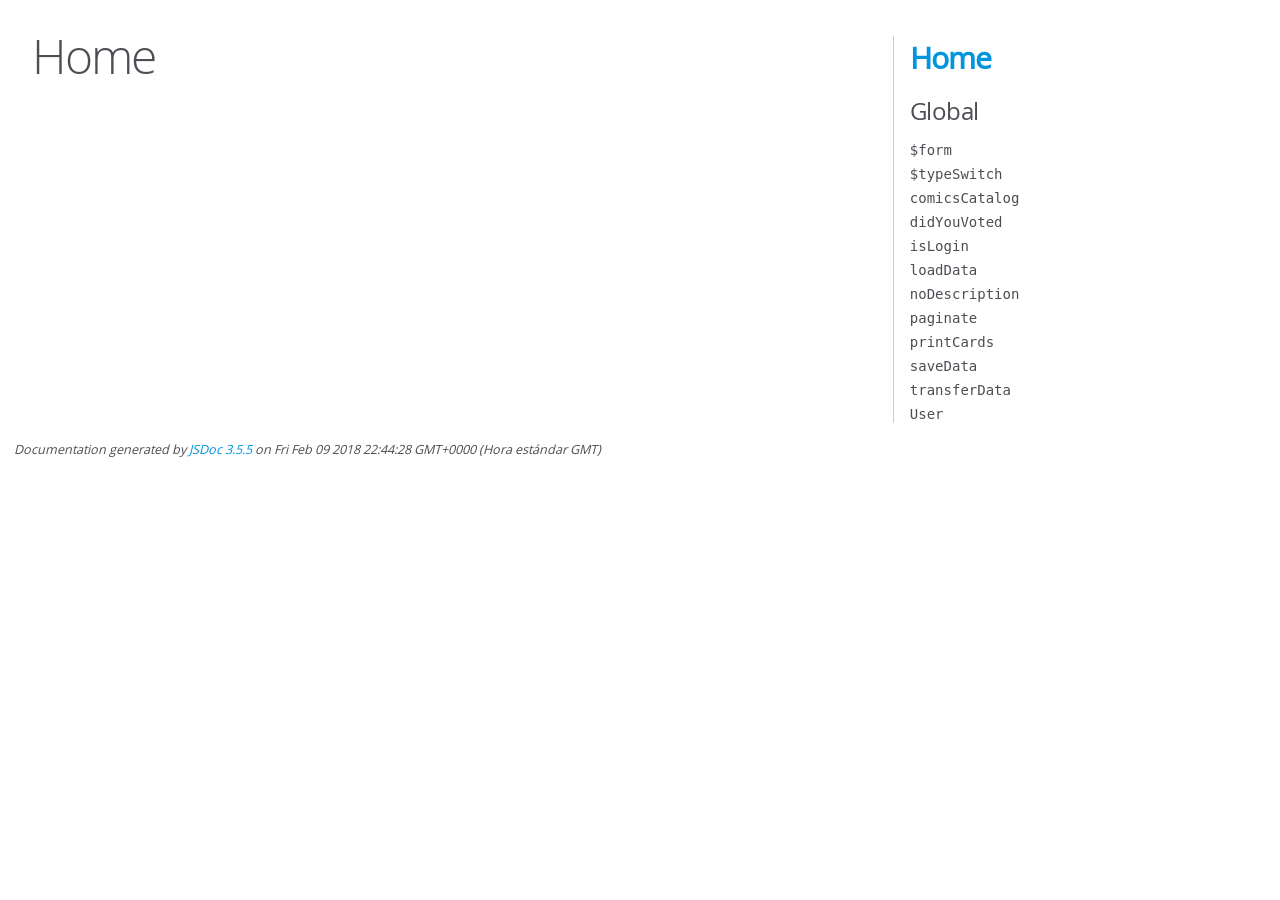
<file: out/index.html>
<!DOCTYPE html>
<html lang="en">
<head>
    <meta charset="utf-8">
    <title>JSDoc: Home</title>

    <script src="scripts/prettify/prettify.js"> </script>
    <script src="scripts/prettify/lang-css.js"> </script>
    <!--[if lt IE 9]>
      <script src="//html5shiv.googlecode.com/svn/trunk/html5.js"></script>
    <![endif]-->
    <link type="text/css" rel="stylesheet" href="styles/prettify-tomorrow.css">
    <link type="text/css" rel="stylesheet" href="styles/jsdoc-default.css">
</head>

<body>

<div id="main">

    <h1 class="page-title">Home</h1>

    



    


    <h3> </h3>










    









</div>

<nav>
    <h2><a href="index.html">Home</a></h2><h3>Global</h3><ul><li><a href="global.html#$form">$form</a></li><li><a href="global.html#$typeSwitch">$typeSwitch</a></li><li><a href="global.html#comicsCatalog">comicsCatalog</a></li><li><a href="global.html#didYouVoted">didYouVoted</a></li><li><a href="global.html#isLogin">isLogin</a></li><li><a href="global.html#loadData">loadData</a></li><li><a href="global.html#noDescription">noDescription</a></li><li><a href="global.html#paginate">paginate</a></li><li><a href="global.html#printCards">printCards</a></li><li><a href="global.html#saveData">saveData</a></li><li><a href="global.html#transferData">transferData</a></li><li><a href="global.html#User">User</a></li></ul>
</nav>

<br class="clear">

<footer>
    Documentation generated by <a href="https://github.com/jsdoc3/jsdoc">JSDoc 3.5.5</a> on Fri Feb 09 2018 22:44:28 GMT+0000 (Hora estándar GMT)
</footer>

<script> prettyPrint(); </script>
<script src="scripts/linenumber.js"> </script>
</body>
</html>
</file>
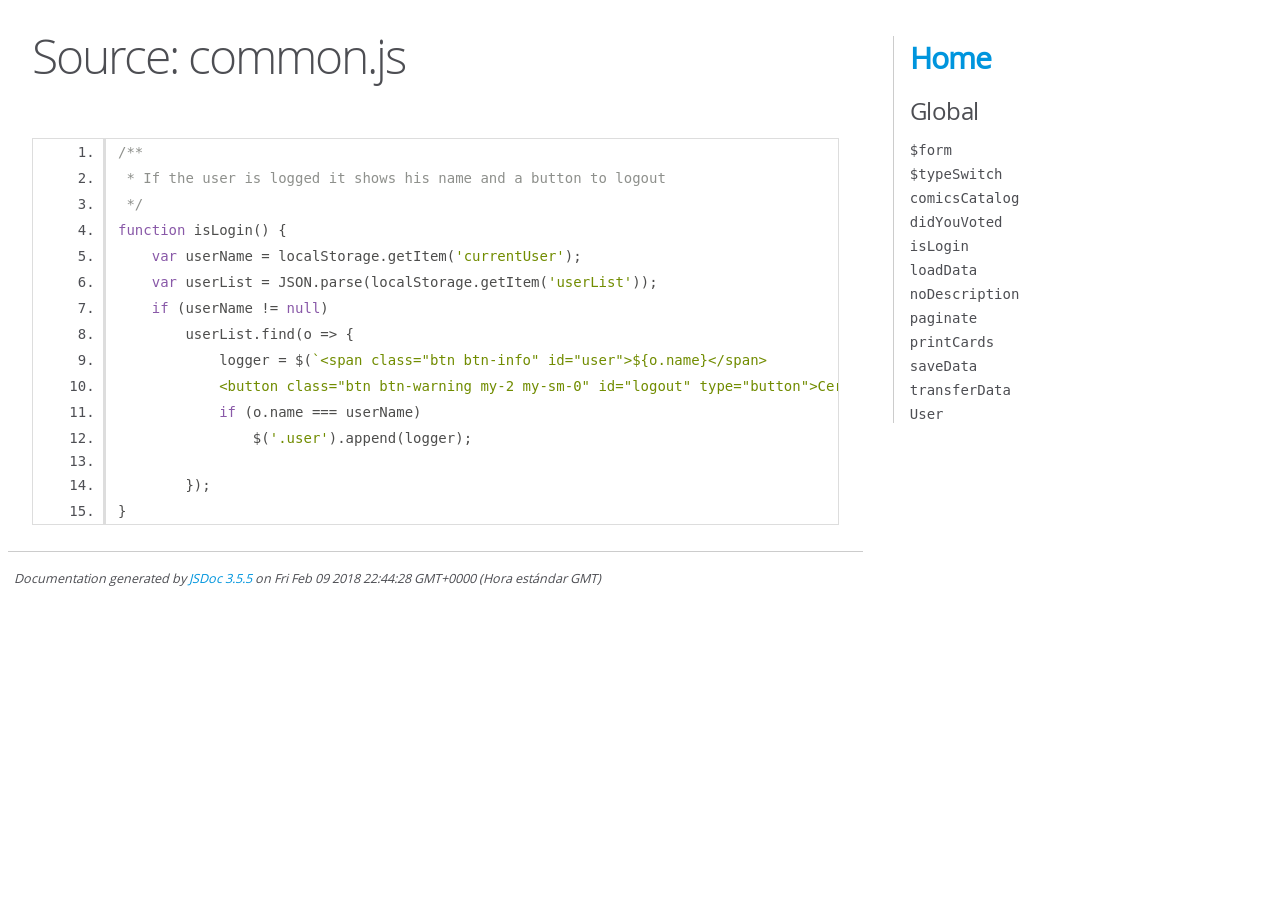
<file: out/common.js.html>
<!DOCTYPE html>
<html lang="en">
<head>
    <meta charset="utf-8">
    <title>JSDoc: Source: common.js</title>

    <script src="scripts/prettify/prettify.js"> </script>
    <script src="scripts/prettify/lang-css.js"> </script>
    <!--[if lt IE 9]>
      <script src="//html5shiv.googlecode.com/svn/trunk/html5.js"></script>
    <![endif]-->
    <link type="text/css" rel="stylesheet" href="styles/prettify-tomorrow.css">
    <link type="text/css" rel="stylesheet" href="styles/jsdoc-default.css">
</head>

<body>

<div id="main">

    <h1 class="page-title">Source: common.js</h1>

    



    
    <section>
        <article>
            <pre class="prettyprint source linenums"><code>/**
 * If the user is logged it shows his name and a button to logout
 */
function isLogin() {
    var userName = localStorage.getItem('currentUser');
    var userList = JSON.parse(localStorage.getItem('userList'));
    if (userName != null)
        userList.find(o => {
            logger = $(`&lt;span class="btn btn-info" id="user">${o.name}&lt;/span>
            &lt;button class="btn btn-warning my-2 my-sm-0" id="logout" type="button">Cerrar sesión&lt;/button>`);
            if (o.name === userName)
                $('.user').append(logger);

        });
}</code></pre>
        </article>
    </section>




</div>

<nav>
    <h2><a href="index.html">Home</a></h2><h3>Global</h3><ul><li><a href="global.html#$form">$form</a></li><li><a href="global.html#$typeSwitch">$typeSwitch</a></li><li><a href="global.html#comicsCatalog">comicsCatalog</a></li><li><a href="global.html#didYouVoted">didYouVoted</a></li><li><a href="global.html#isLogin">isLogin</a></li><li><a href="global.html#loadData">loadData</a></li><li><a href="global.html#noDescription">noDescription</a></li><li><a href="global.html#paginate">paginate</a></li><li><a href="global.html#printCards">printCards</a></li><li><a href="global.html#saveData">saveData</a></li><li><a href="global.html#transferData">transferData</a></li><li><a href="global.html#User">User</a></li></ul>
</nav>

<br class="clear">

<footer>
    Documentation generated by <a href="https://github.com/jsdoc3/jsdoc">JSDoc 3.5.5</a> on Fri Feb 09 2018 22:44:28 GMT+0000 (Hora estándar GMT)
</footer>

<script> prettyPrint(); </script>
<script src="scripts/linenumber.js"> </script>
</body>
</html>
</file>
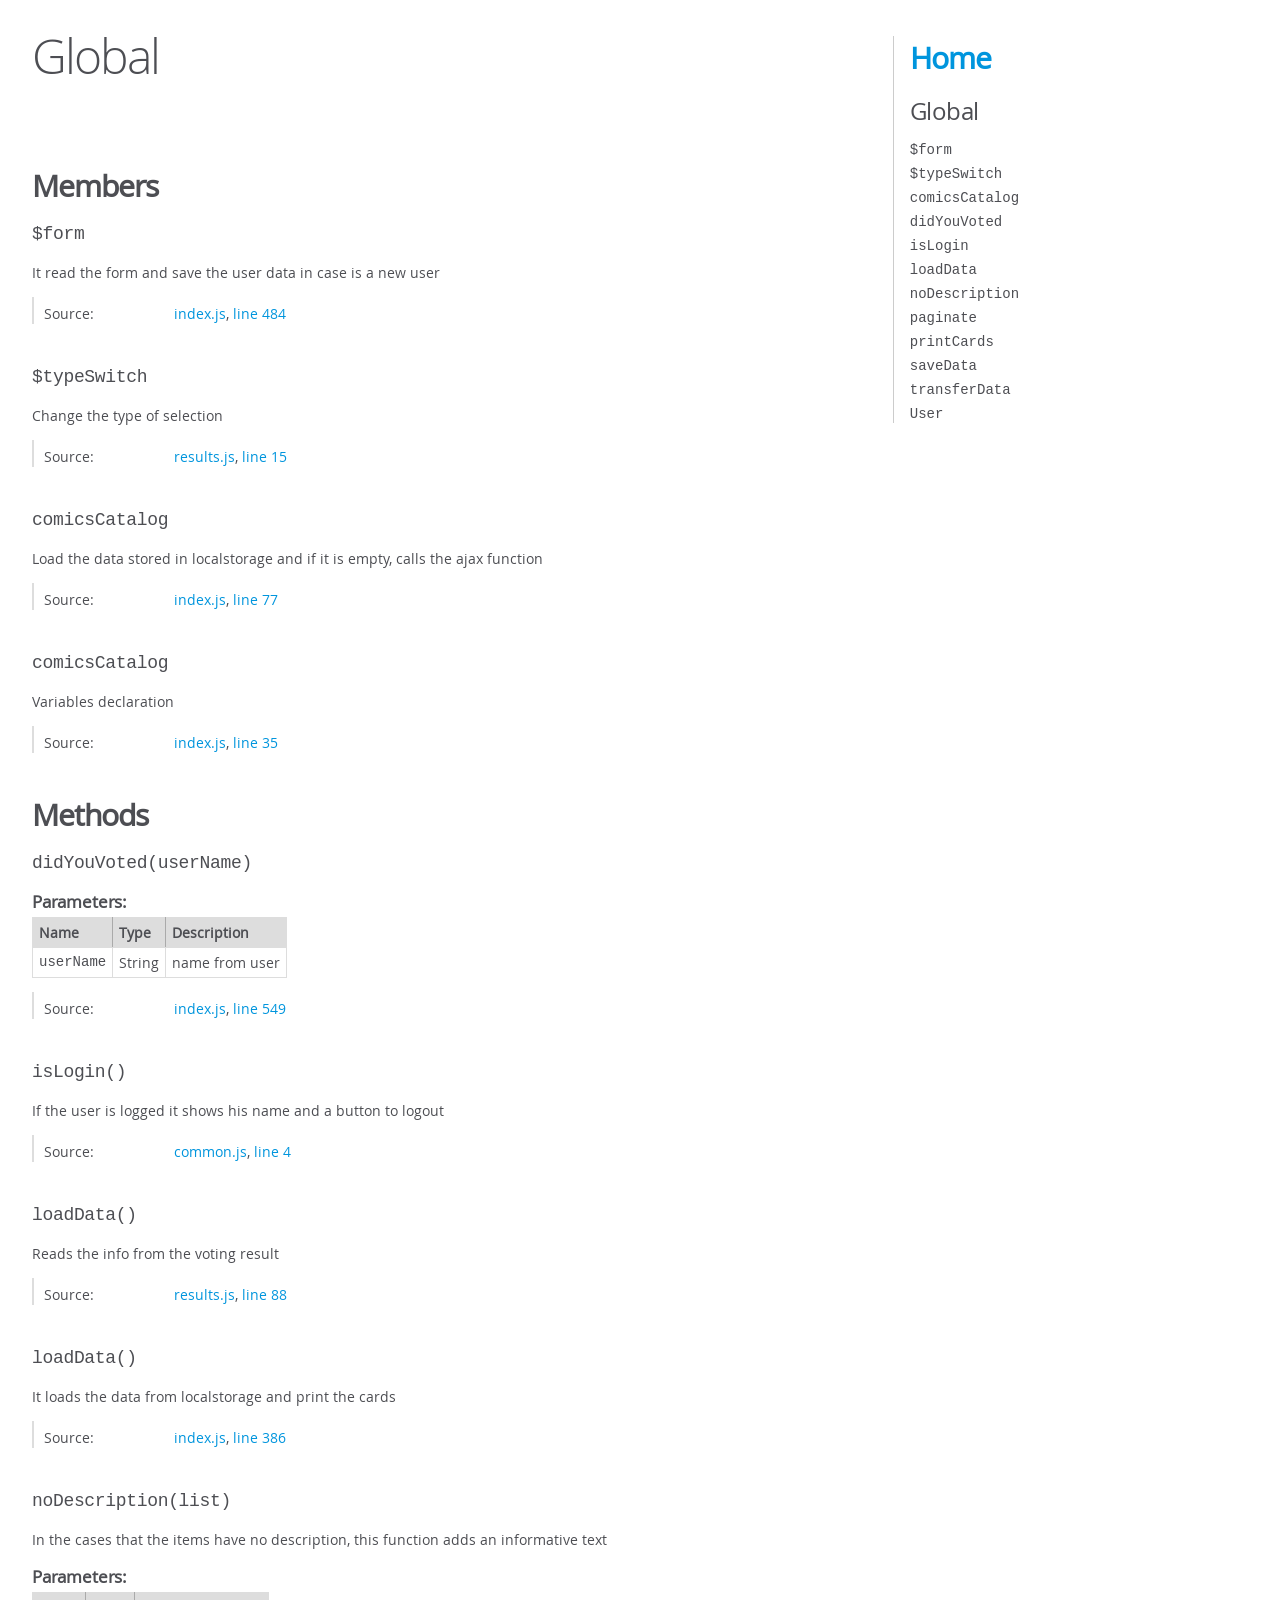
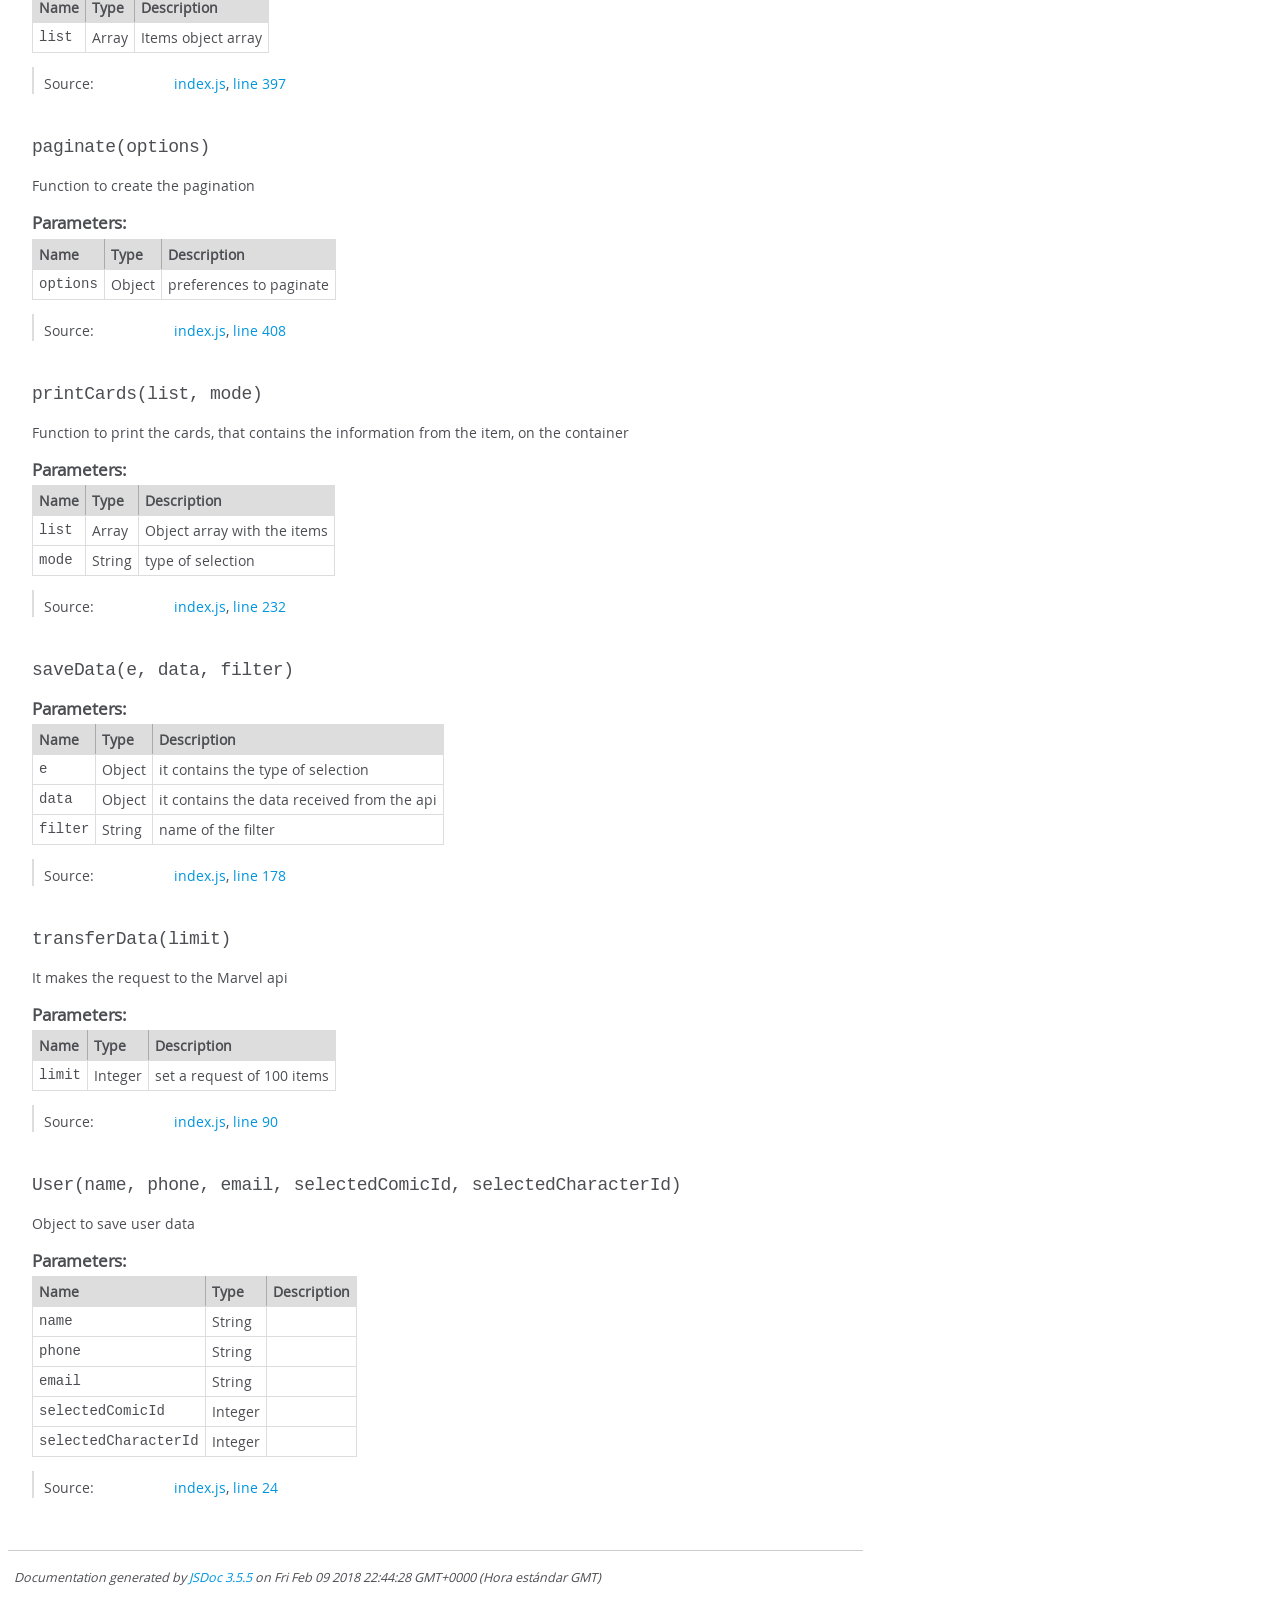
<file: out/global.html>
<!DOCTYPE html>
<html lang="en">
<head>
    <meta charset="utf-8">
    <title>JSDoc: Global</title>

    <script src="scripts/prettify/prettify.js"> </script>
    <script src="scripts/prettify/lang-css.js"> </script>
    <!--[if lt IE 9]>
      <script src="//html5shiv.googlecode.com/svn/trunk/html5.js"></script>
    <![endif]-->
    <link type="text/css" rel="stylesheet" href="styles/prettify-tomorrow.css">
    <link type="text/css" rel="stylesheet" href="styles/jsdoc-default.css">
</head>

<body>

<div id="main">

    <h1 class="page-title">Global</h1>

    




<section>

<header>
    
        <h2></h2>
        
    
</header>

<article>
    <div class="container-overview">
    
        

        


<dl class="details">

    

    

    

    

    

    

    

    

    

    

    

    

    

    

    

    
</dl>


        
    
    </div>

    

    

    

    

    

    

    
        <h3 class="subsection-title">Members</h3>

        
            
<h4 class="name" id="$form"><span class="type-signature"></span>$form<span class="type-signature"></span></h4>




<div class="description">
    It read the form and save the user data in case is a new user
</div>







<dl class="details">

    

    

    

    

    

    

    

    

    

    

    

    

    
    <dt class="tag-source">Source:</dt>
    <dd class="tag-source"><ul class="dummy"><li>
        <a href="index.js.html">index.js</a>, <a href="index.js.html#line484">line 484</a>
    </li></ul></dd>
    

    

    

    
</dl>






        
            
<h4 class="name" id="$typeSwitch"><span class="type-signature"></span>$typeSwitch<span class="type-signature"></span></h4>




<div class="description">
    Change the type of selection
</div>







<dl class="details">

    

    

    

    

    

    

    

    

    

    

    

    

    
    <dt class="tag-source">Source:</dt>
    <dd class="tag-source"><ul class="dummy"><li>
        <a href="results.js.html">results.js</a>, <a href="results.js.html#line15">line 15</a>
    </li></ul></dd>
    

    

    

    
</dl>






        
            
<h4 class="name" id="comicsCatalog"><span class="type-signature"></span>comicsCatalog<span class="type-signature"></span></h4>




<div class="description">
    Load the data stored in localstorage and if it is empty, calls the ajax function
</div>







<dl class="details">

    

    

    

    

    

    

    

    

    

    

    

    

    
    <dt class="tag-source">Source:</dt>
    <dd class="tag-source"><ul class="dummy"><li>
        <a href="index.js.html">index.js</a>, <a href="index.js.html#line77">line 77</a>
    </li></ul></dd>
    

    

    

    
</dl>






        
            
<h4 class="name" id="comicsCatalog"><span class="type-signature"></span>comicsCatalog<span class="type-signature"></span></h4>




<div class="description">
    Variables declaration
</div>







<dl class="details">

    

    

    

    

    

    

    

    

    

    

    

    

    
    <dt class="tag-source">Source:</dt>
    <dd class="tag-source"><ul class="dummy"><li>
        <a href="index.js.html">index.js</a>, <a href="index.js.html#line35">line 35</a>
    </li></ul></dd>
    

    

    

    
</dl>






        
    

    
        <h3 class="subsection-title">Methods</h3>

        
            

    

    
    <h4 class="name" id="didYouVoted"><span class="type-signature"></span>didYouVoted<span class="signature">(userName)</span><span class="type-signature"></span></h4>
    

    











    <h5>Parameters:</h5>
    

<table class="params">
    <thead>
    <tr>
        
        <th>Name</th>
        

        <th>Type</th>

        

        

        <th class="last">Description</th>
    </tr>
    </thead>

    <tbody>
    

        <tr>
            
                <td class="name"><code>userName</code></td>
            

            <td class="type">
            
                
<span class="param-type">String</span>


            
            </td>

            

            

            <td class="description last">name from user</td>
        </tr>

    
    </tbody>
</table>






<dl class="details">

    

    

    

    

    

    

    

    

    

    

    

    

    
    <dt class="tag-source">Source:</dt>
    <dd class="tag-source"><ul class="dummy"><li>
        <a href="index.js.html">index.js</a>, <a href="index.js.html#line549">line 549</a>
    </li></ul></dd>
    

    

    

    
</dl>


















        
            

    

    
    <h4 class="name" id="isLogin"><span class="type-signature"></span>isLogin<span class="signature">()</span><span class="type-signature"></span></h4>
    

    



<div class="description">
    If the user is logged it shows his name and a button to logout
</div>













<dl class="details">

    

    

    

    

    

    

    

    

    

    

    

    

    
    <dt class="tag-source">Source:</dt>
    <dd class="tag-source"><ul class="dummy"><li>
        <a href="common.js.html">common.js</a>, <a href="common.js.html#line4">line 4</a>
    </li></ul></dd>
    

    

    

    
</dl>


















        
            

    

    
    <h4 class="name" id="loadData"><span class="type-signature"></span>loadData<span class="signature">()</span><span class="type-signature"></span></h4>
    

    



<div class="description">
    Reads the info from the voting result
</div>













<dl class="details">

    

    

    

    

    

    

    

    

    

    

    

    

    
    <dt class="tag-source">Source:</dt>
    <dd class="tag-source"><ul class="dummy"><li>
        <a href="results.js.html">results.js</a>, <a href="results.js.html#line88">line 88</a>
    </li></ul></dd>
    

    

    

    
</dl>


















        
            

    

    
    <h4 class="name" id="loadData"><span class="type-signature"></span>loadData<span class="signature">()</span><span class="type-signature"></span></h4>
    

    



<div class="description">
    It loads the data from localstorage and print the cards
</div>













<dl class="details">

    

    

    

    

    

    

    

    

    

    

    

    

    
    <dt class="tag-source">Source:</dt>
    <dd class="tag-source"><ul class="dummy"><li>
        <a href="index.js.html">index.js</a>, <a href="index.js.html#line386">line 386</a>
    </li></ul></dd>
    

    

    

    
</dl>


















        
            

    

    
    <h4 class="name" id="noDescription"><span class="type-signature"></span>noDescription<span class="signature">(list)</span><span class="type-signature"></span></h4>
    

    



<div class="description">
    In the cases that the items have no description, this function adds an informative text
</div>









    <h5>Parameters:</h5>
    

<table class="params">
    <thead>
    <tr>
        
        <th>Name</th>
        

        <th>Type</th>

        

        

        <th class="last">Description</th>
    </tr>
    </thead>

    <tbody>
    

        <tr>
            
                <td class="name"><code>list</code></td>
            

            <td class="type">
            
                
<span class="param-type">Array</span>


            
            </td>

            

            

            <td class="description last">Items object array</td>
        </tr>

    
    </tbody>
</table>






<dl class="details">

    

    

    

    

    

    

    

    

    

    

    

    

    
    <dt class="tag-source">Source:</dt>
    <dd class="tag-source"><ul class="dummy"><li>
        <a href="index.js.html">index.js</a>, <a href="index.js.html#line397">line 397</a>
    </li></ul></dd>
    

    

    

    
</dl>


















        
            

    

    
    <h4 class="name" id="paginate"><span class="type-signature"></span>paginate<span class="signature">(options)</span><span class="type-signature"></span></h4>
    

    



<div class="description">
    Function to create the pagination
</div>









    <h5>Parameters:</h5>
    

<table class="params">
    <thead>
    <tr>
        
        <th>Name</th>
        

        <th>Type</th>

        

        

        <th class="last">Description</th>
    </tr>
    </thead>

    <tbody>
    

        <tr>
            
                <td class="name"><code>options</code></td>
            

            <td class="type">
            
                
<span class="param-type">Object</span>


            
            </td>

            

            

            <td class="description last">preferences to paginate</td>
        </tr>

    
    </tbody>
</table>






<dl class="details">

    

    

    

    

    

    

    

    

    

    

    

    

    
    <dt class="tag-source">Source:</dt>
    <dd class="tag-source"><ul class="dummy"><li>
        <a href="index.js.html">index.js</a>, <a href="index.js.html#line408">line 408</a>
    </li></ul></dd>
    

    

    

    
</dl>


















        
            

    

    
    <h4 class="name" id="printCards"><span class="type-signature"></span>printCards<span class="signature">(list, mode)</span><span class="type-signature"></span></h4>
    

    



<div class="description">
    Function to print the cards, that contains the information from the item, on the container
</div>









    <h5>Parameters:</h5>
    

<table class="params">
    <thead>
    <tr>
        
        <th>Name</th>
        

        <th>Type</th>

        

        

        <th class="last">Description</th>
    </tr>
    </thead>

    <tbody>
    

        <tr>
            
                <td class="name"><code>list</code></td>
            

            <td class="type">
            
                
<span class="param-type">Array</span>


            
            </td>

            

            

            <td class="description last">Object array with the items</td>
        </tr>

    

        <tr>
            
                <td class="name"><code>mode</code></td>
            

            <td class="type">
            
                
<span class="param-type">String</span>


            
            </td>

            

            

            <td class="description last">type of selection</td>
        </tr>

    
    </tbody>
</table>






<dl class="details">

    

    

    

    

    

    

    

    

    

    

    

    

    
    <dt class="tag-source">Source:</dt>
    <dd class="tag-source"><ul class="dummy"><li>
        <a href="index.js.html">index.js</a>, <a href="index.js.html#line232">line 232</a>
    </li></ul></dd>
    

    

    

    
</dl>


















        
            

    

    
    <h4 class="name" id="saveData"><span class="type-signature"></span>saveData<span class="signature">(e, data, filter)</span><span class="type-signature"></span></h4>
    

    











    <h5>Parameters:</h5>
    

<table class="params">
    <thead>
    <tr>
        
        <th>Name</th>
        

        <th>Type</th>

        

        

        <th class="last">Description</th>
    </tr>
    </thead>

    <tbody>
    

        <tr>
            
                <td class="name"><code>e</code></td>
            

            <td class="type">
            
                
<span class="param-type">Object</span>


            
            </td>

            

            

            <td class="description last">it contains the type of selection</td>
        </tr>

    

        <tr>
            
                <td class="name"><code>data</code></td>
            

            <td class="type">
            
                
<span class="param-type">Object</span>


            
            </td>

            

            

            <td class="description last">it contains the data received from the api</td>
        </tr>

    

        <tr>
            
                <td class="name"><code>filter</code></td>
            

            <td class="type">
            
                
<span class="param-type">String</span>


            
            </td>

            

            

            <td class="description last">name of the filter</td>
        </tr>

    
    </tbody>
</table>






<dl class="details">

    

    

    

    

    

    

    

    

    

    

    

    

    
    <dt class="tag-source">Source:</dt>
    <dd class="tag-source"><ul class="dummy"><li>
        <a href="index.js.html">index.js</a>, <a href="index.js.html#line178">line 178</a>
    </li></ul></dd>
    

    

    

    
</dl>


















        
            

    

    
    <h4 class="name" id="transferData"><span class="type-signature"></span>transferData<span class="signature">(limit)</span><span class="type-signature"></span></h4>
    

    



<div class="description">
    It makes the request to the Marvel api
</div>









    <h5>Parameters:</h5>
    

<table class="params">
    <thead>
    <tr>
        
        <th>Name</th>
        

        <th>Type</th>

        

        

        <th class="last">Description</th>
    </tr>
    </thead>

    <tbody>
    

        <tr>
            
                <td class="name"><code>limit</code></td>
            

            <td class="type">
            
                
<span class="param-type">Integer</span>


            
            </td>

            

            

            <td class="description last">set a request of 100 items</td>
        </tr>

    
    </tbody>
</table>






<dl class="details">

    

    

    

    

    

    

    

    

    

    

    

    

    
    <dt class="tag-source">Source:</dt>
    <dd class="tag-source"><ul class="dummy"><li>
        <a href="index.js.html">index.js</a>, <a href="index.js.html#line90">line 90</a>
    </li></ul></dd>
    

    

    

    
</dl>


















        
            

    

    
    <h4 class="name" id="User"><span class="type-signature"></span>User<span class="signature">(name, phone, email, selectedComicId, selectedCharacterId)</span><span class="type-signature"></span></h4>
    

    



<div class="description">
    Object to save user data
</div>









    <h5>Parameters:</h5>
    

<table class="params">
    <thead>
    <tr>
        
        <th>Name</th>
        

        <th>Type</th>

        

        

        <th class="last">Description</th>
    </tr>
    </thead>

    <tbody>
    

        <tr>
            
                <td class="name"><code>name</code></td>
            

            <td class="type">
            
                
<span class="param-type">String</span>


            
            </td>

            

            

            <td class="description last"></td>
        </tr>

    

        <tr>
            
                <td class="name"><code>phone</code></td>
            

            <td class="type">
            
                
<span class="param-type">String</span>


            
            </td>

            

            

            <td class="description last"></td>
        </tr>

    

        <tr>
            
                <td class="name"><code>email</code></td>
            

            <td class="type">
            
                
<span class="param-type">String</span>


            
            </td>

            

            

            <td class="description last"></td>
        </tr>

    

        <tr>
            
                <td class="name"><code>selectedComicId</code></td>
            

            <td class="type">
            
                
<span class="param-type">Integer</span>


            
            </td>

            

            

            <td class="description last"></td>
        </tr>

    

        <tr>
            
                <td class="name"><code>selectedCharacterId</code></td>
            

            <td class="type">
            
                
<span class="param-type">Integer</span>


            
            </td>

            

            

            <td class="description last"></td>
        </tr>

    
    </tbody>
</table>






<dl class="details">

    

    

    

    

    

    

    

    

    

    

    

    

    
    <dt class="tag-source">Source:</dt>
    <dd class="tag-source"><ul class="dummy"><li>
        <a href="index.js.html">index.js</a>, <a href="index.js.html#line24">line 24</a>
    </li></ul></dd>
    

    

    

    
</dl>


















        
    

    

    
</article>

</section>




</div>

<nav>
    <h2><a href="index.html">Home</a></h2><h3>Global</h3><ul><li><a href="global.html#$form">$form</a></li><li><a href="global.html#$typeSwitch">$typeSwitch</a></li><li><a href="global.html#comicsCatalog">comicsCatalog</a></li><li><a href="global.html#didYouVoted">didYouVoted</a></li><li><a href="global.html#isLogin">isLogin</a></li><li><a href="global.html#loadData">loadData</a></li><li><a href="global.html#noDescription">noDescription</a></li><li><a href="global.html#paginate">paginate</a></li><li><a href="global.html#printCards">printCards</a></li><li><a href="global.html#saveData">saveData</a></li><li><a href="global.html#transferData">transferData</a></li><li><a href="global.html#User">User</a></li></ul>
</nav>

<br class="clear">

<footer>
    Documentation generated by <a href="https://github.com/jsdoc3/jsdoc">JSDoc 3.5.5</a> on Fri Feb 09 2018 22:44:28 GMT+0000 (Hora estándar GMT)
</footer>

<script> prettyPrint(); </script>
<script src="scripts/linenumber.js"> </script>
</body>
</html>
</file>
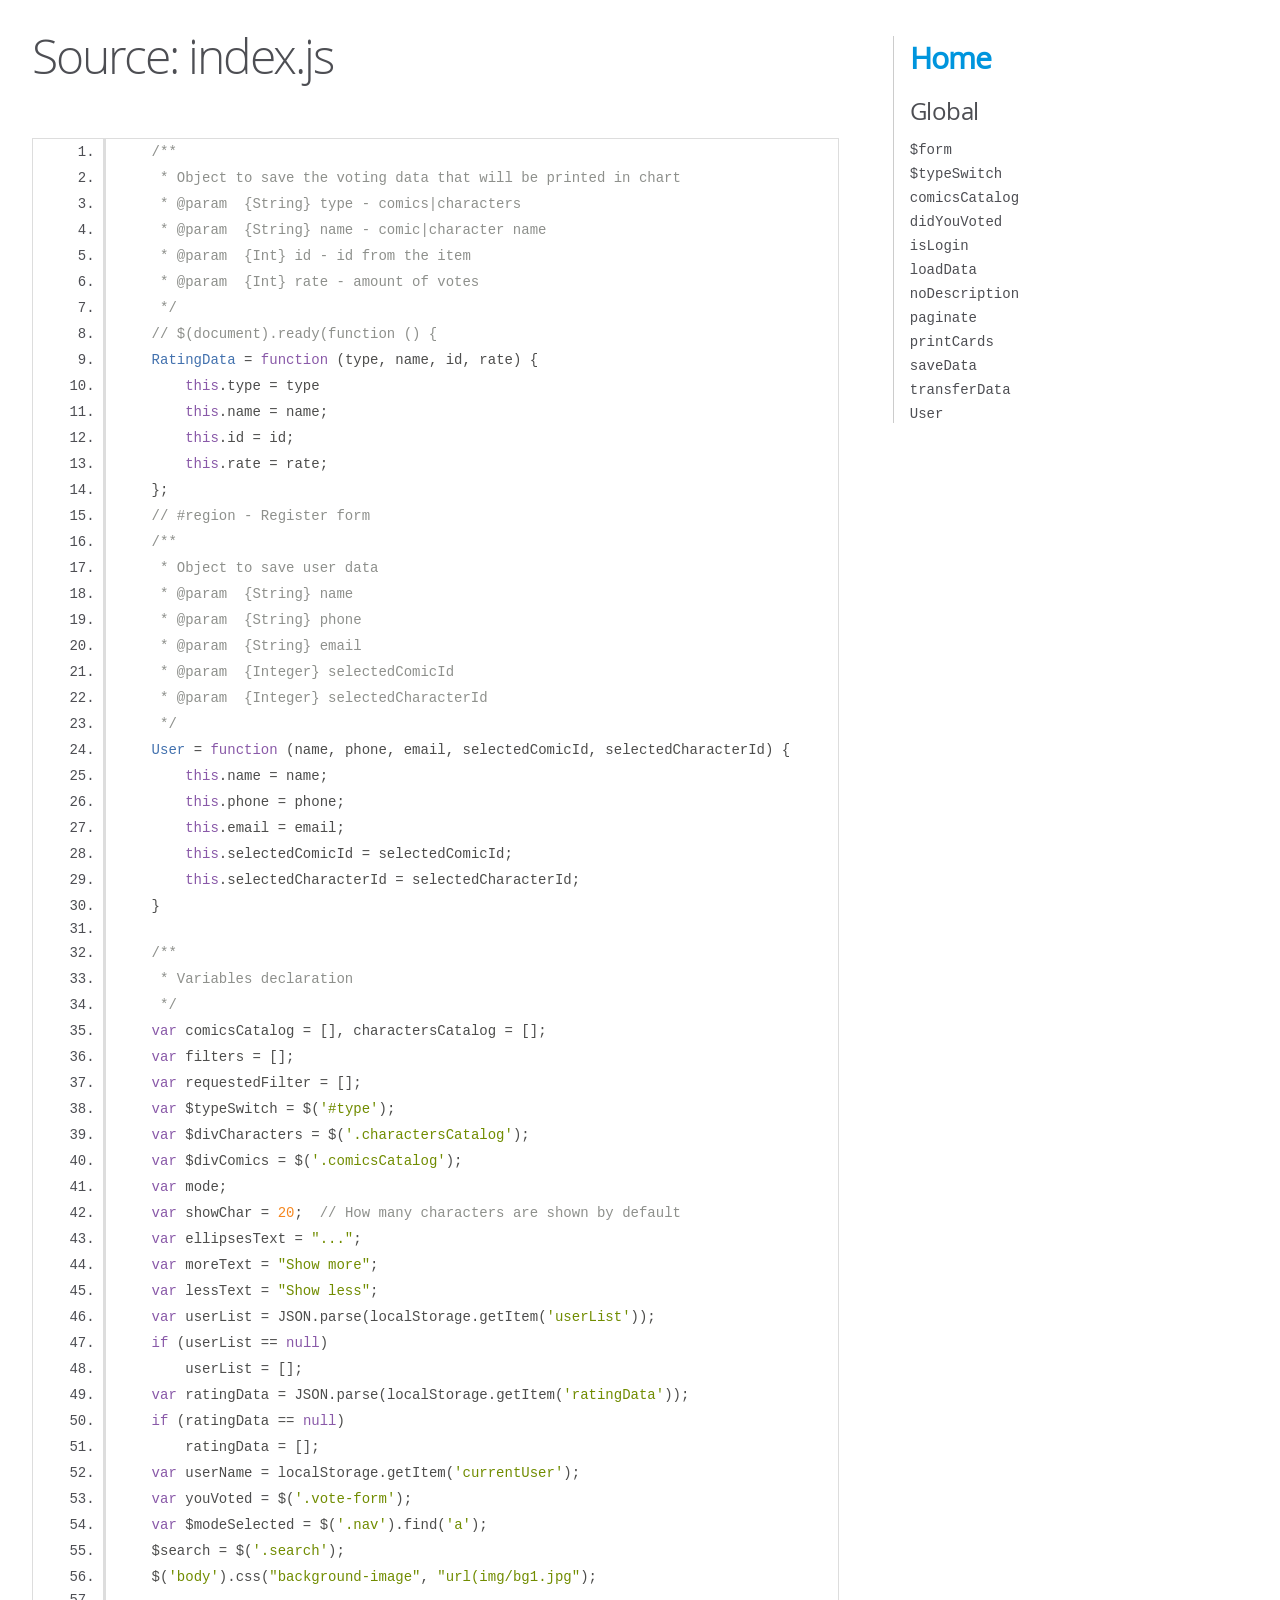
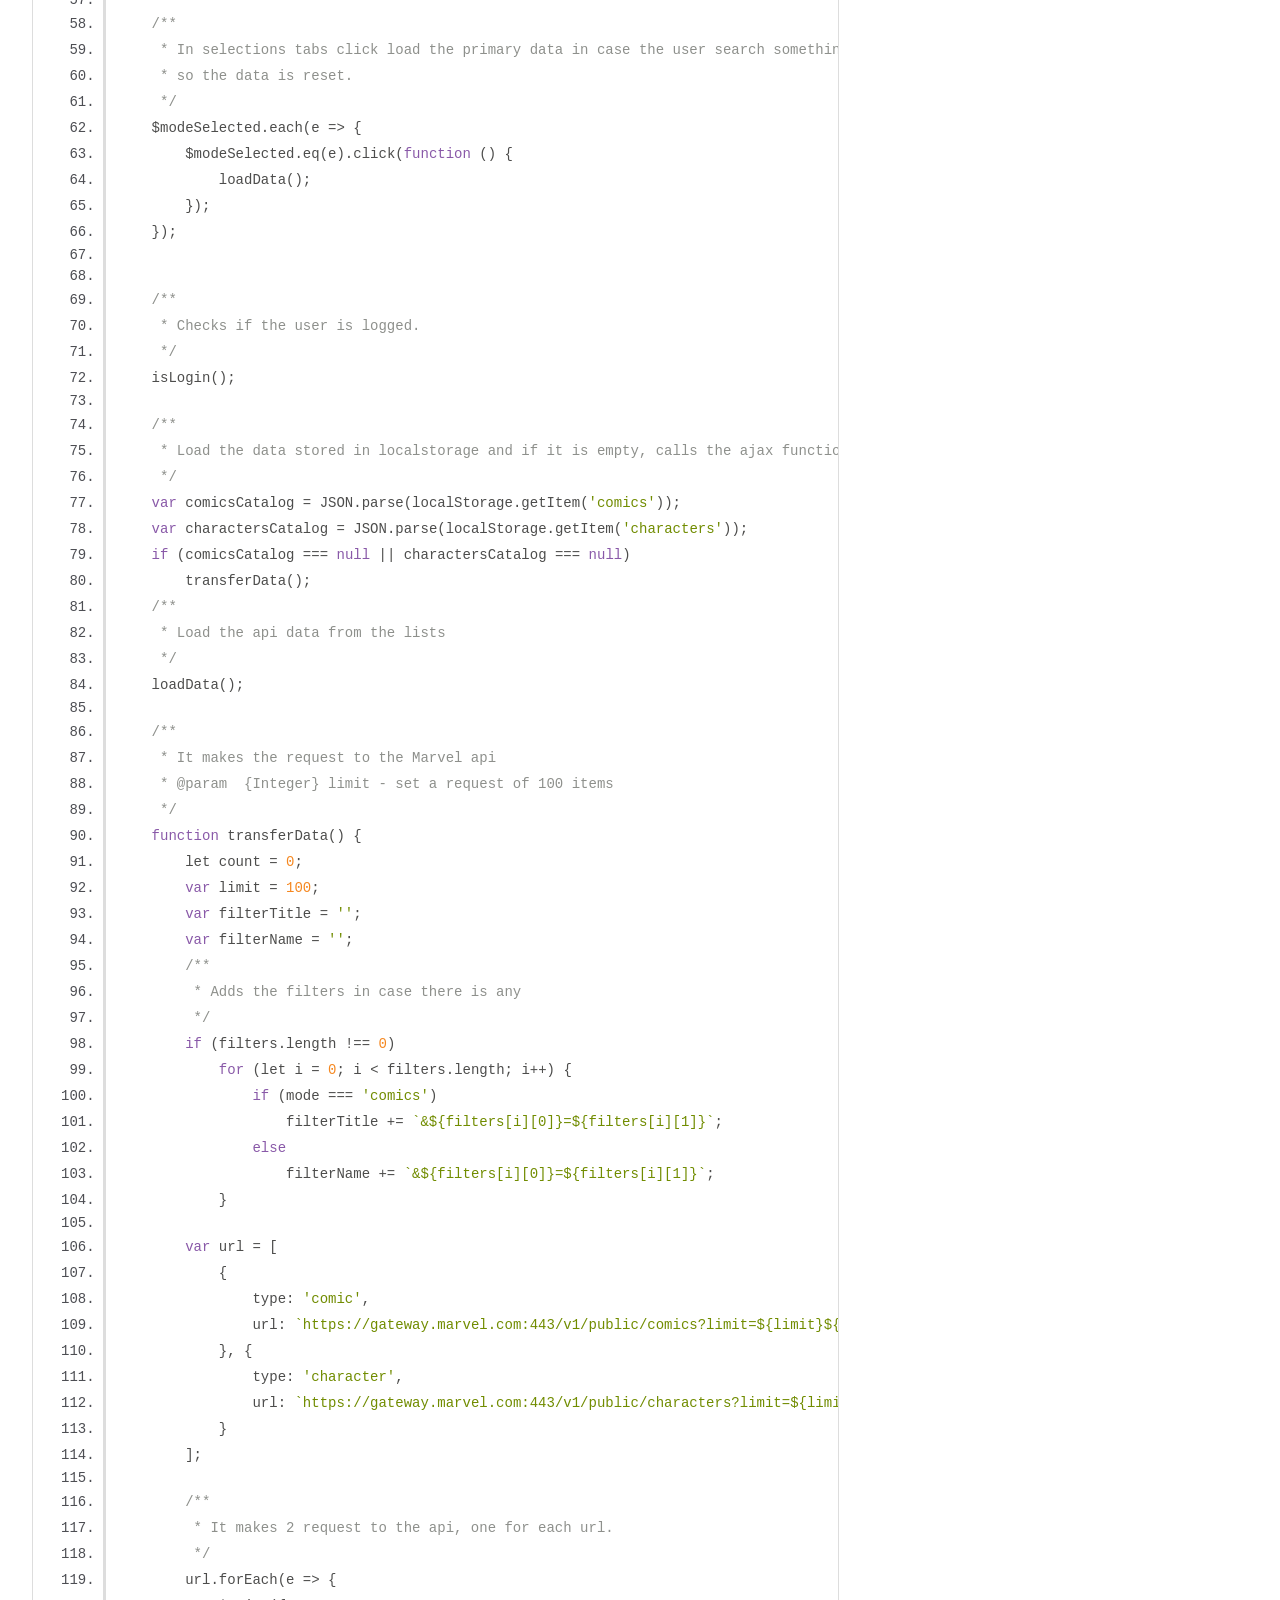
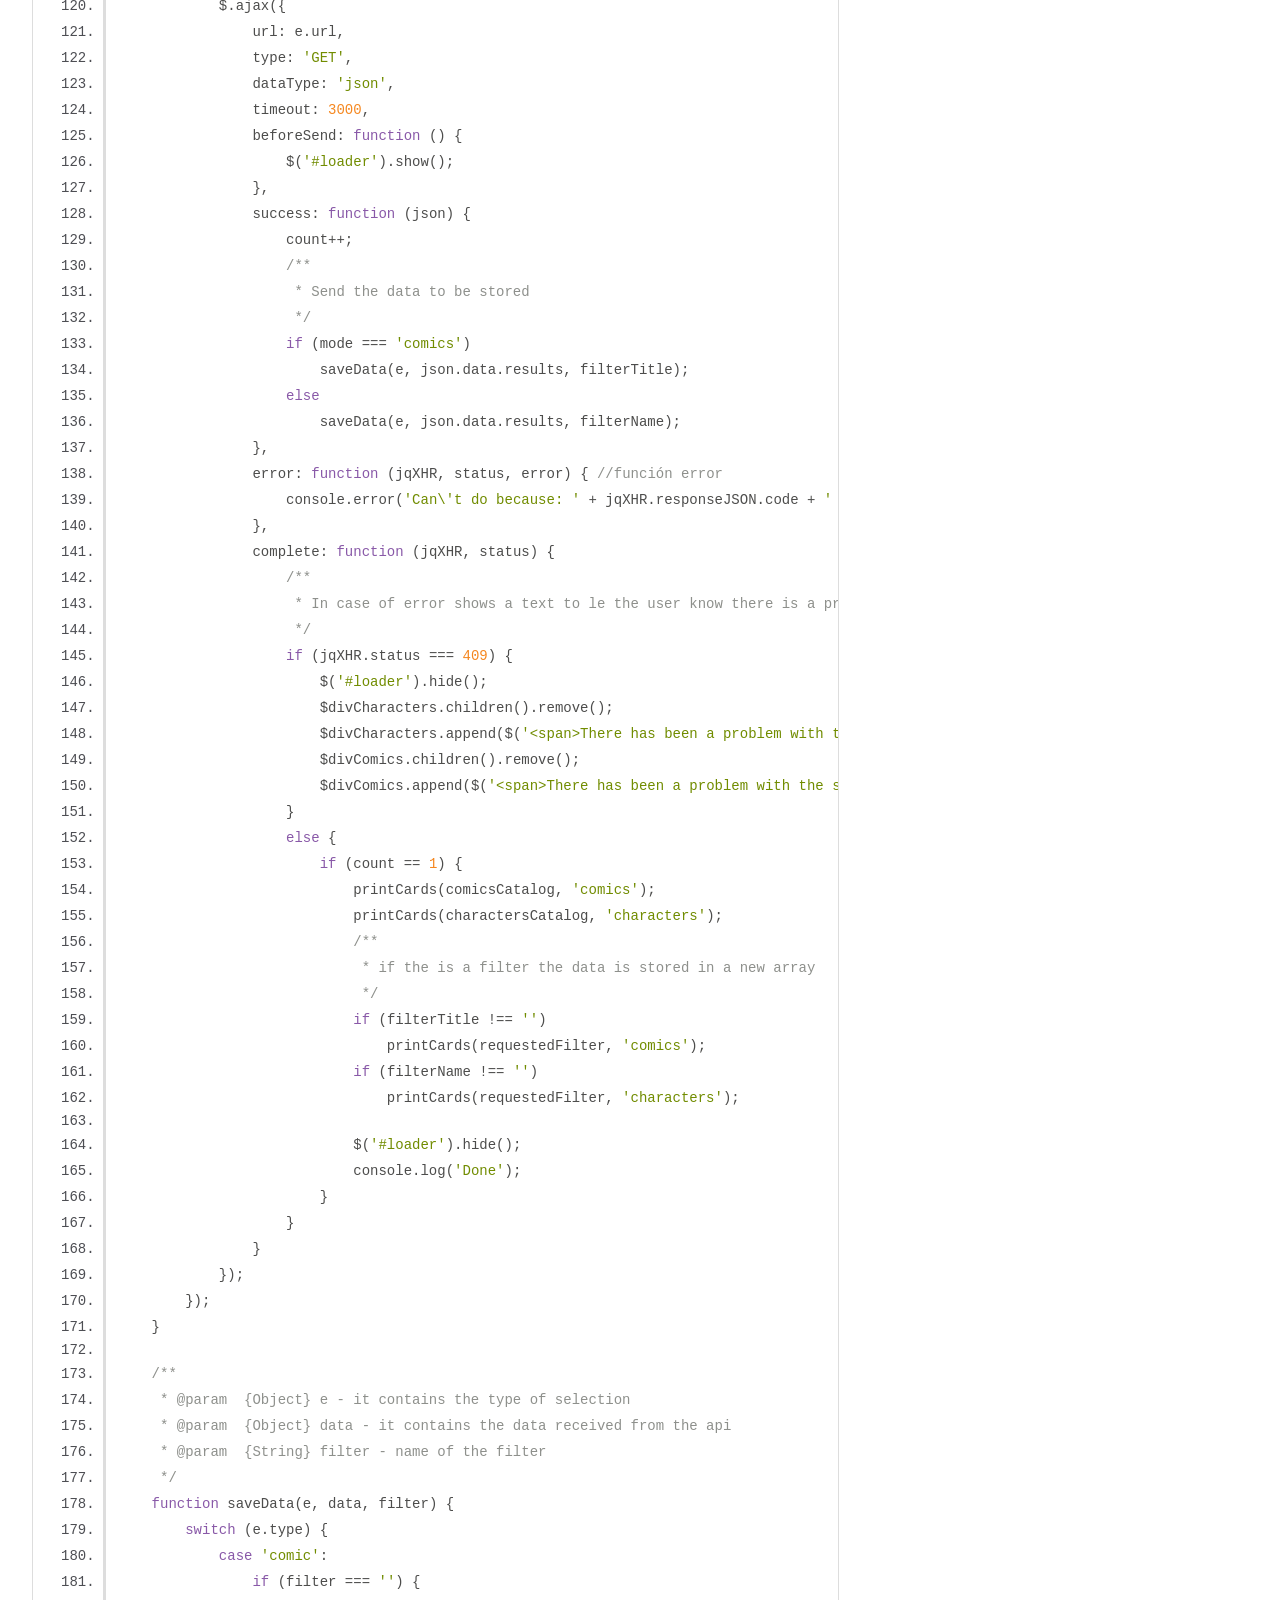
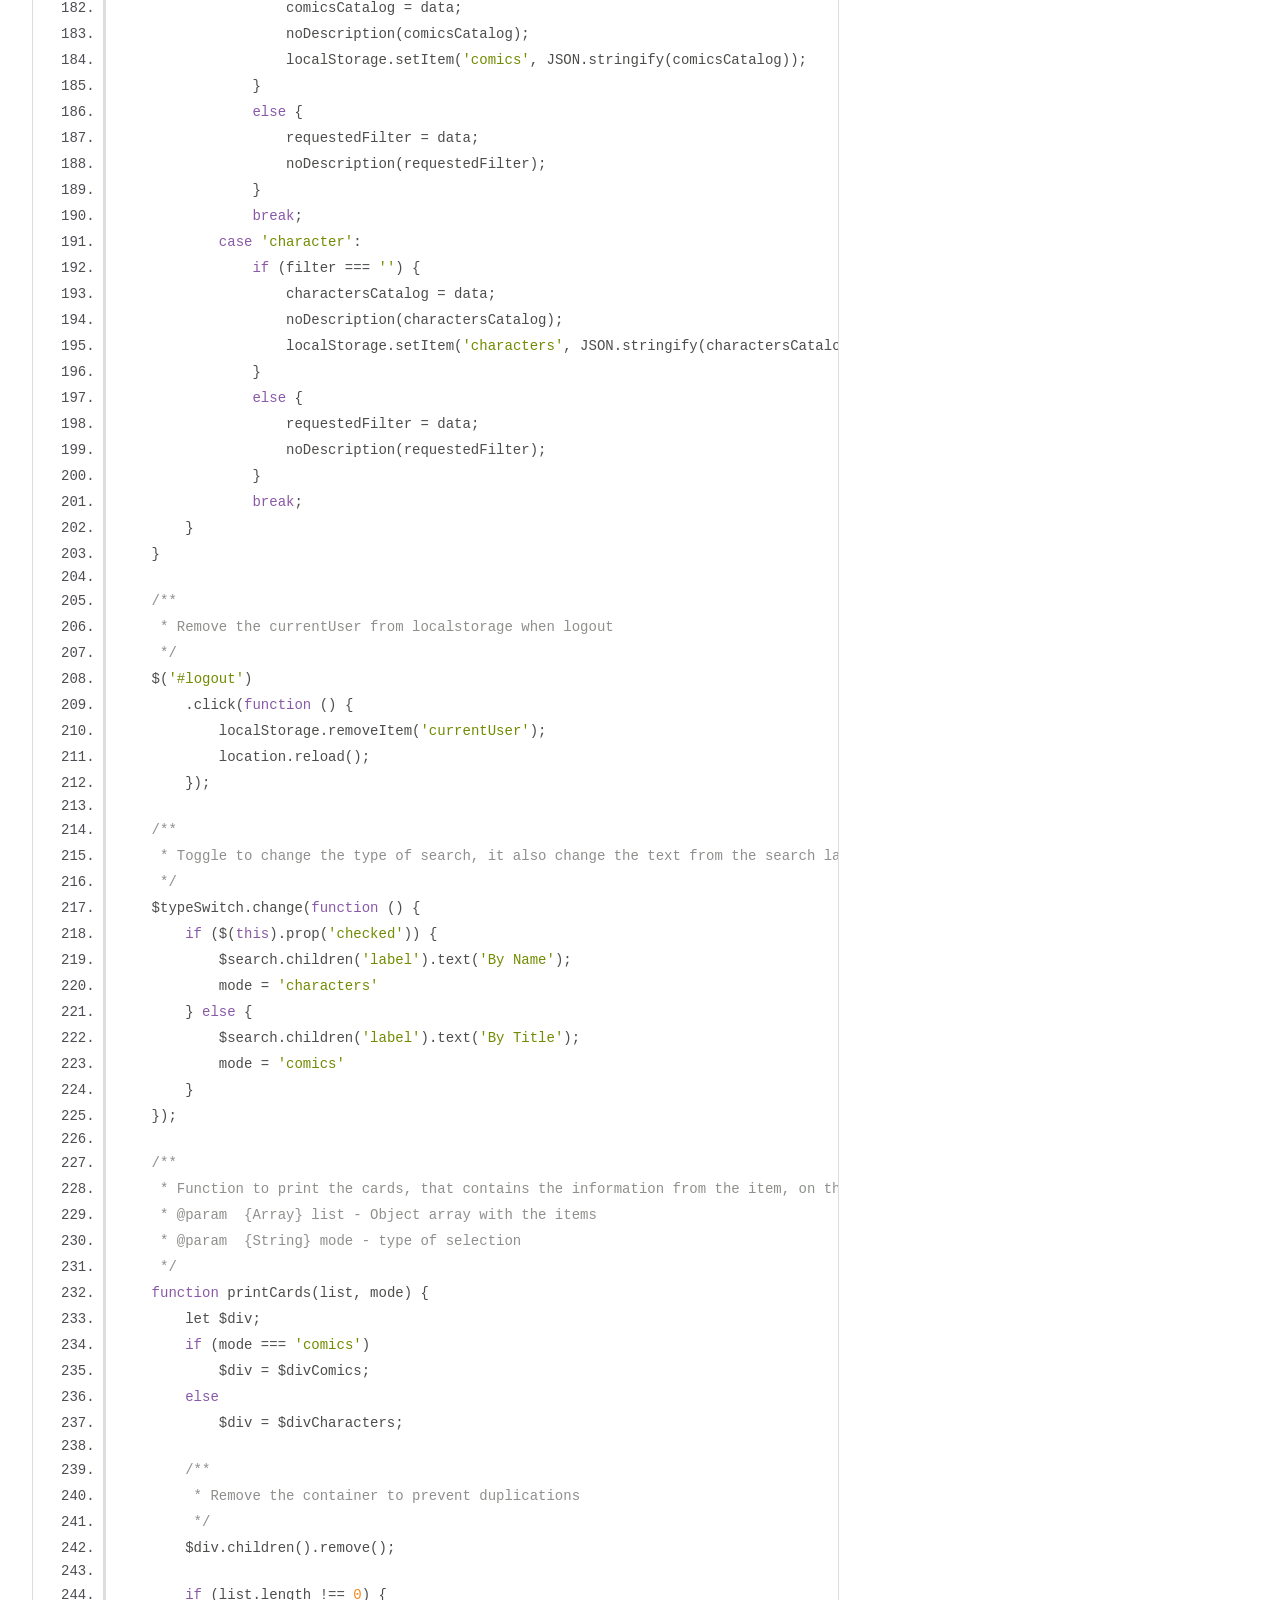
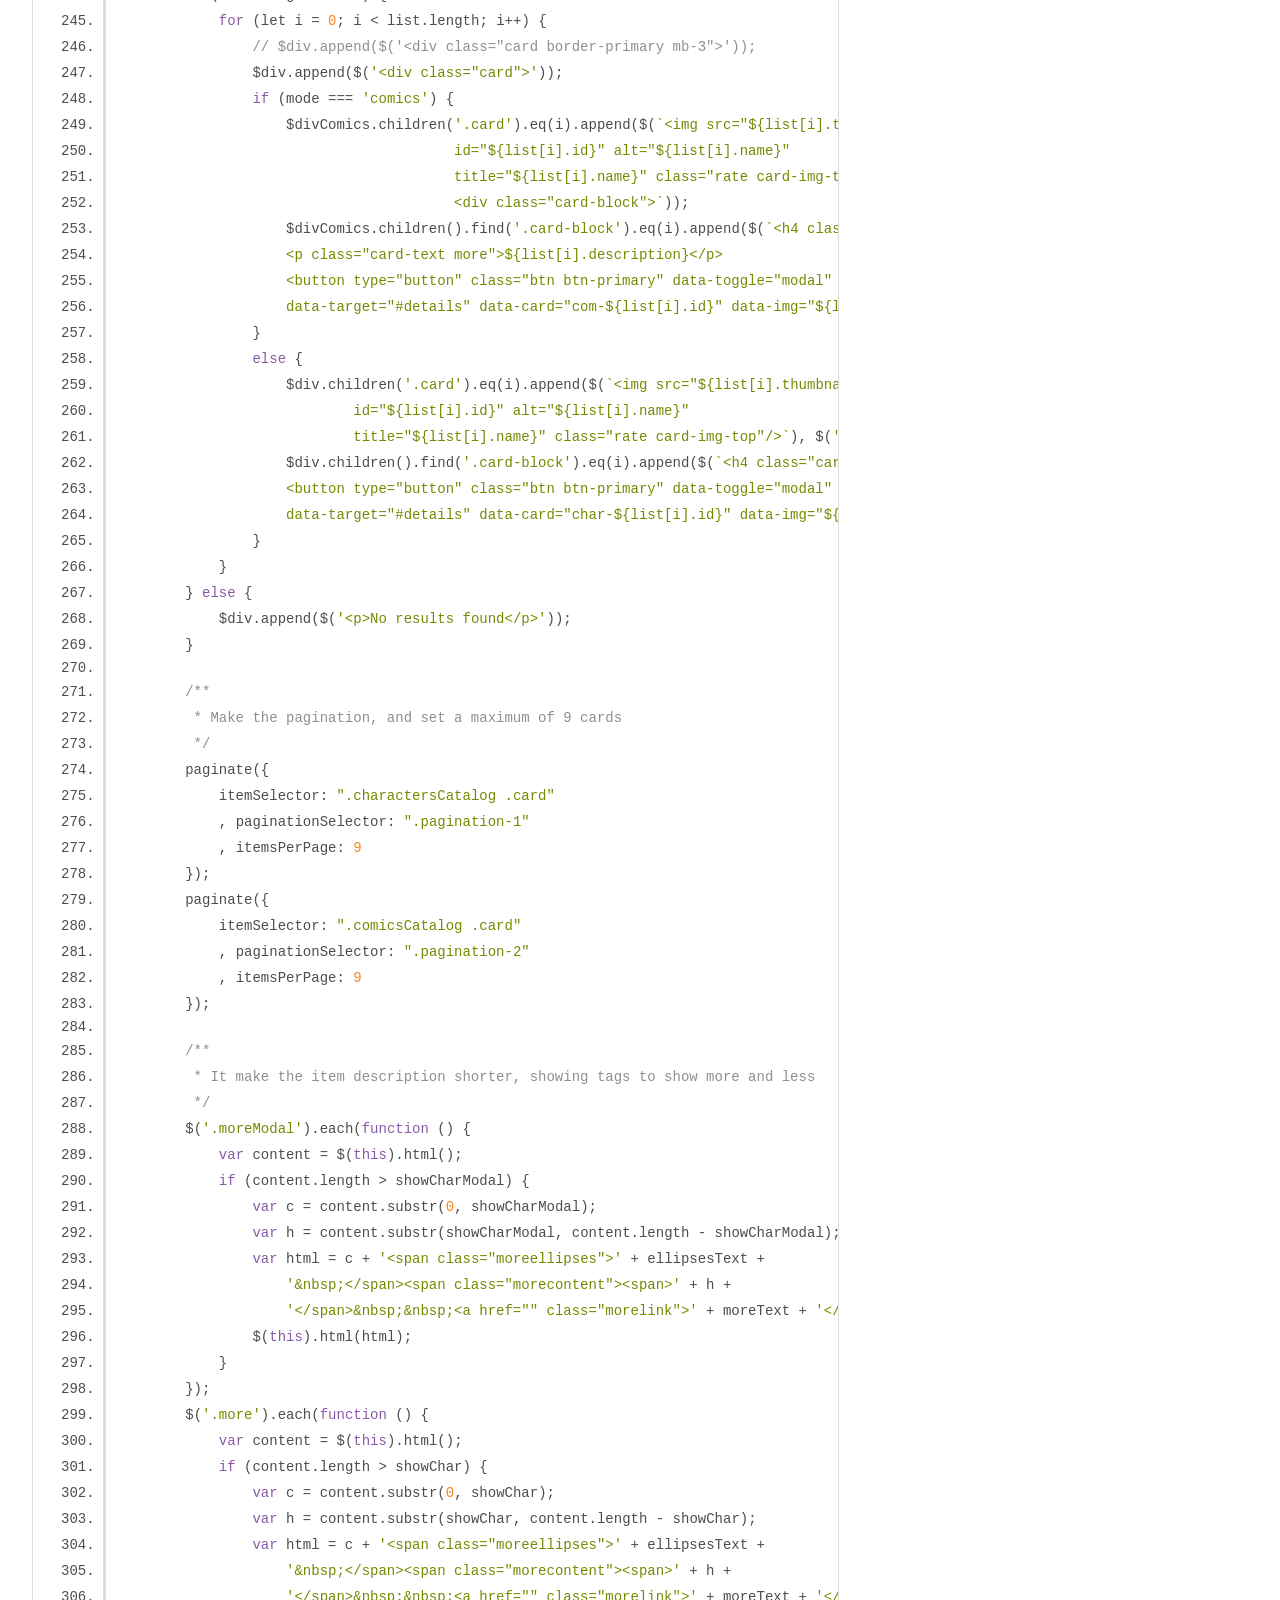
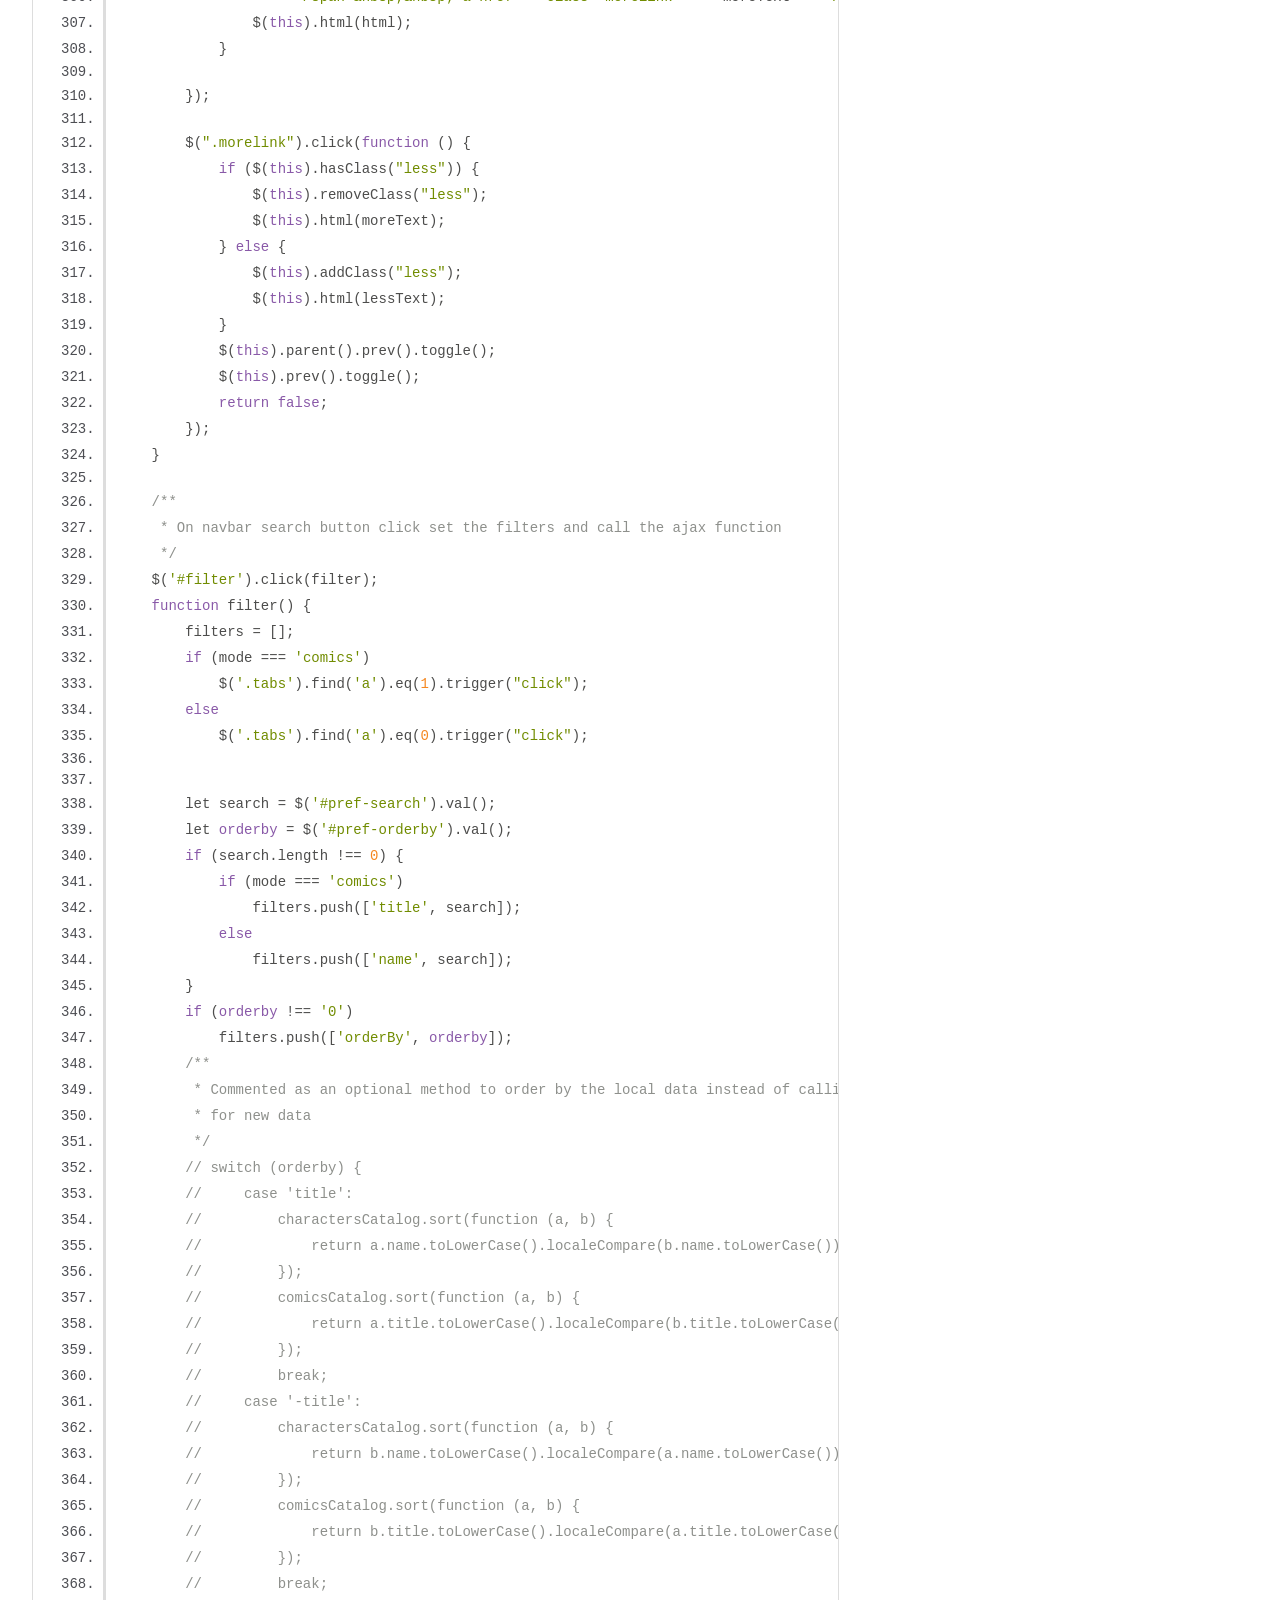
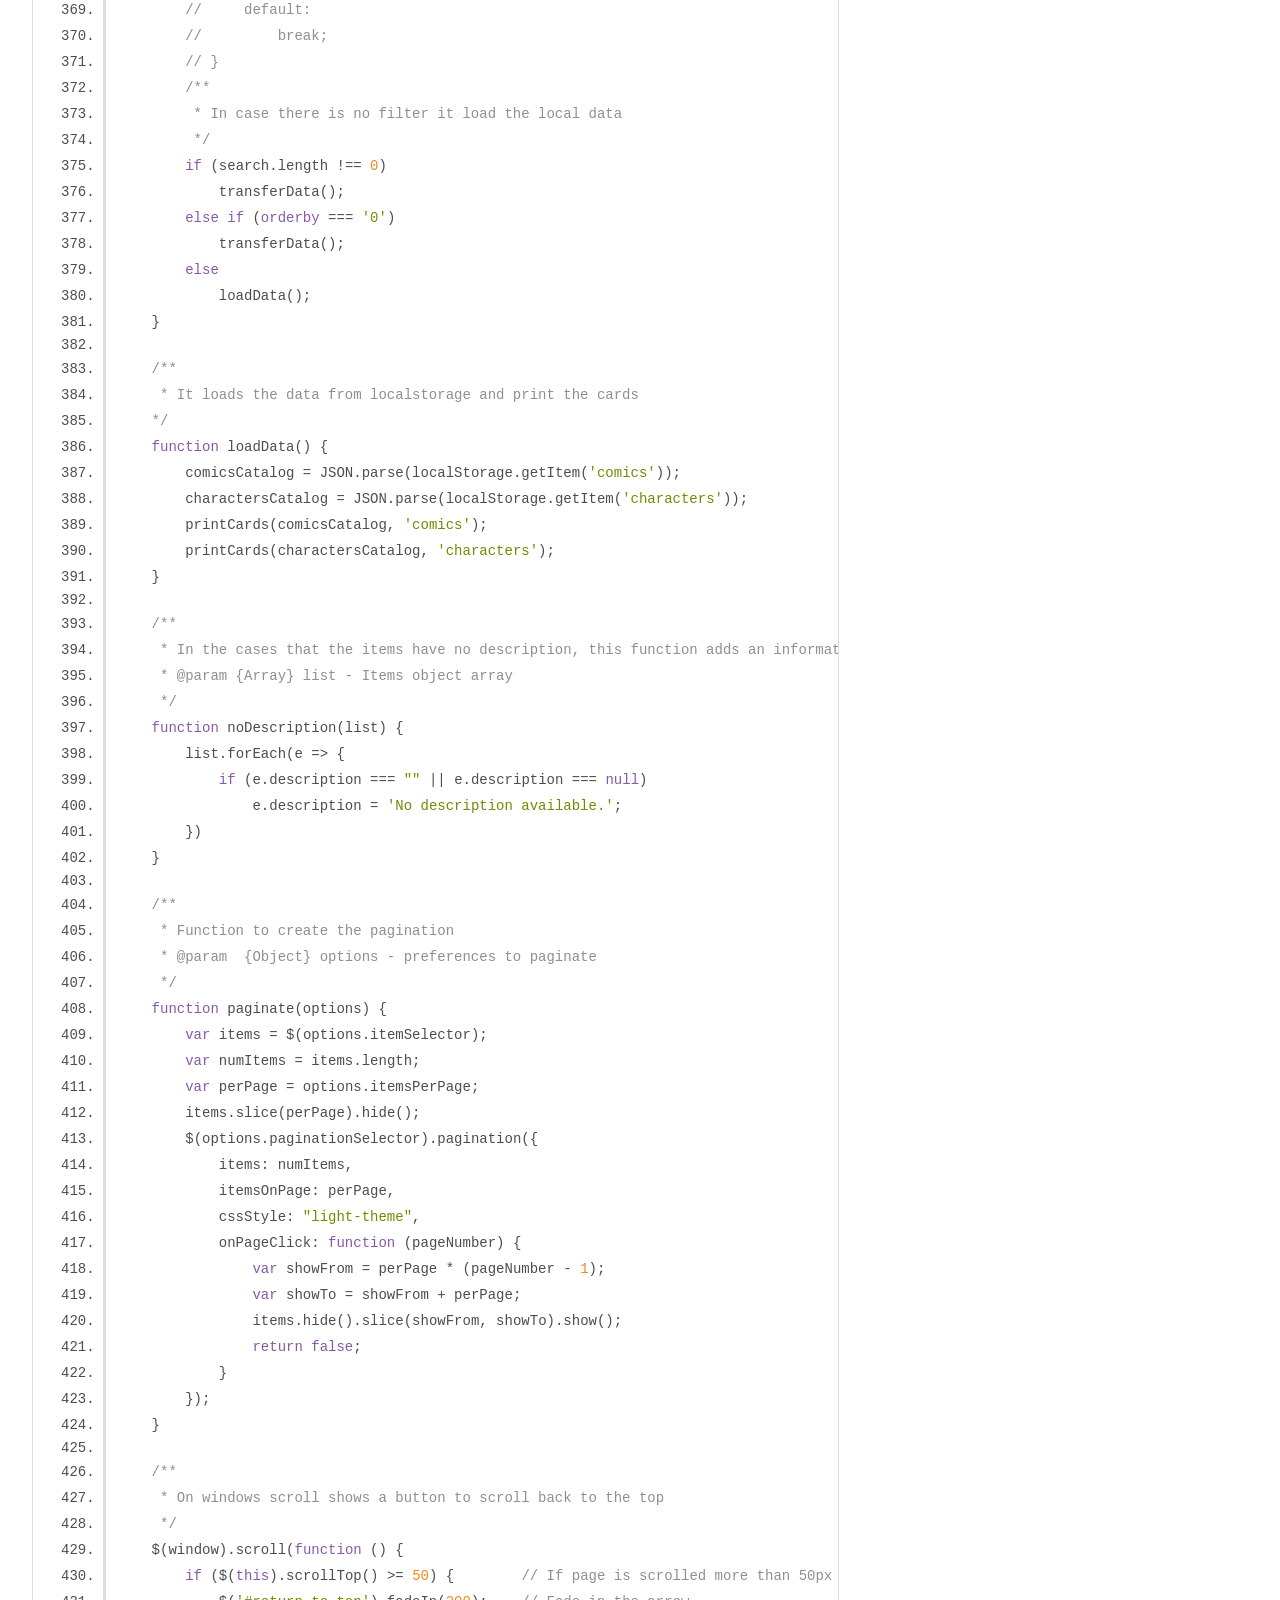
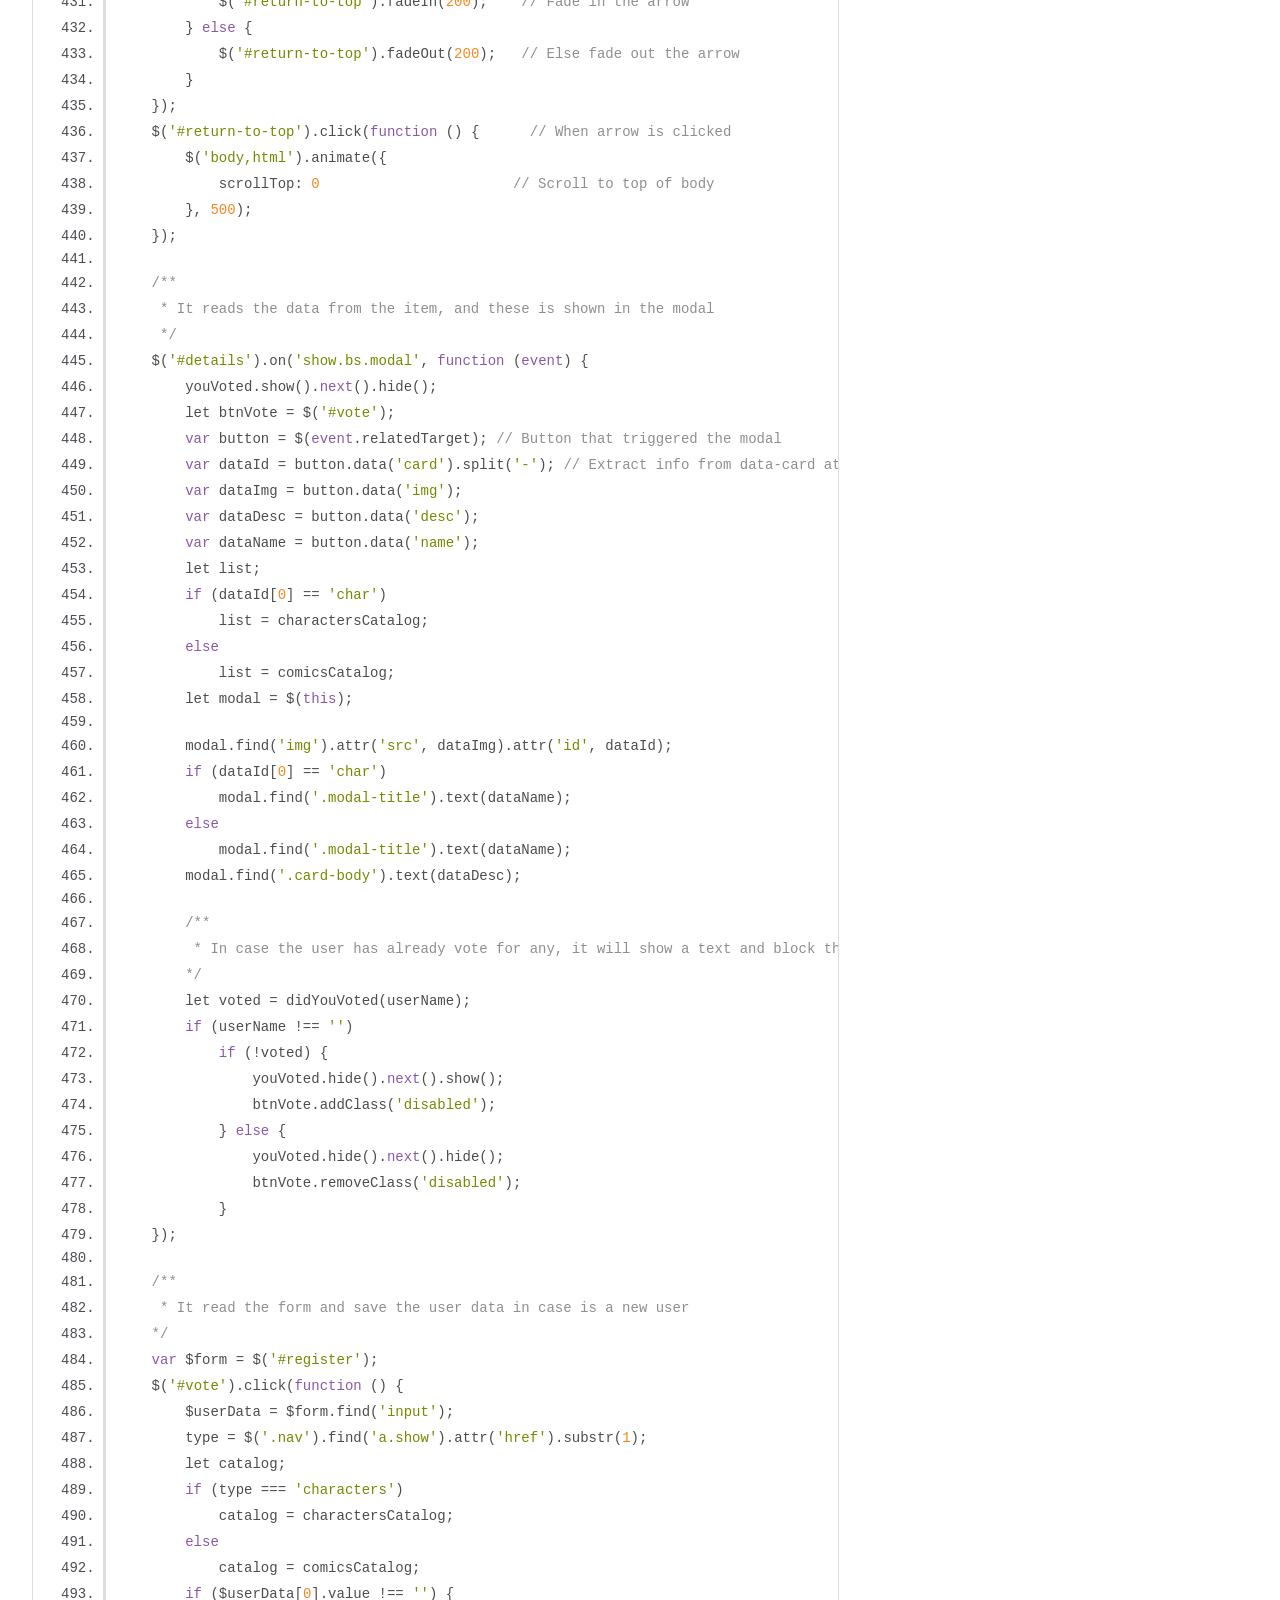
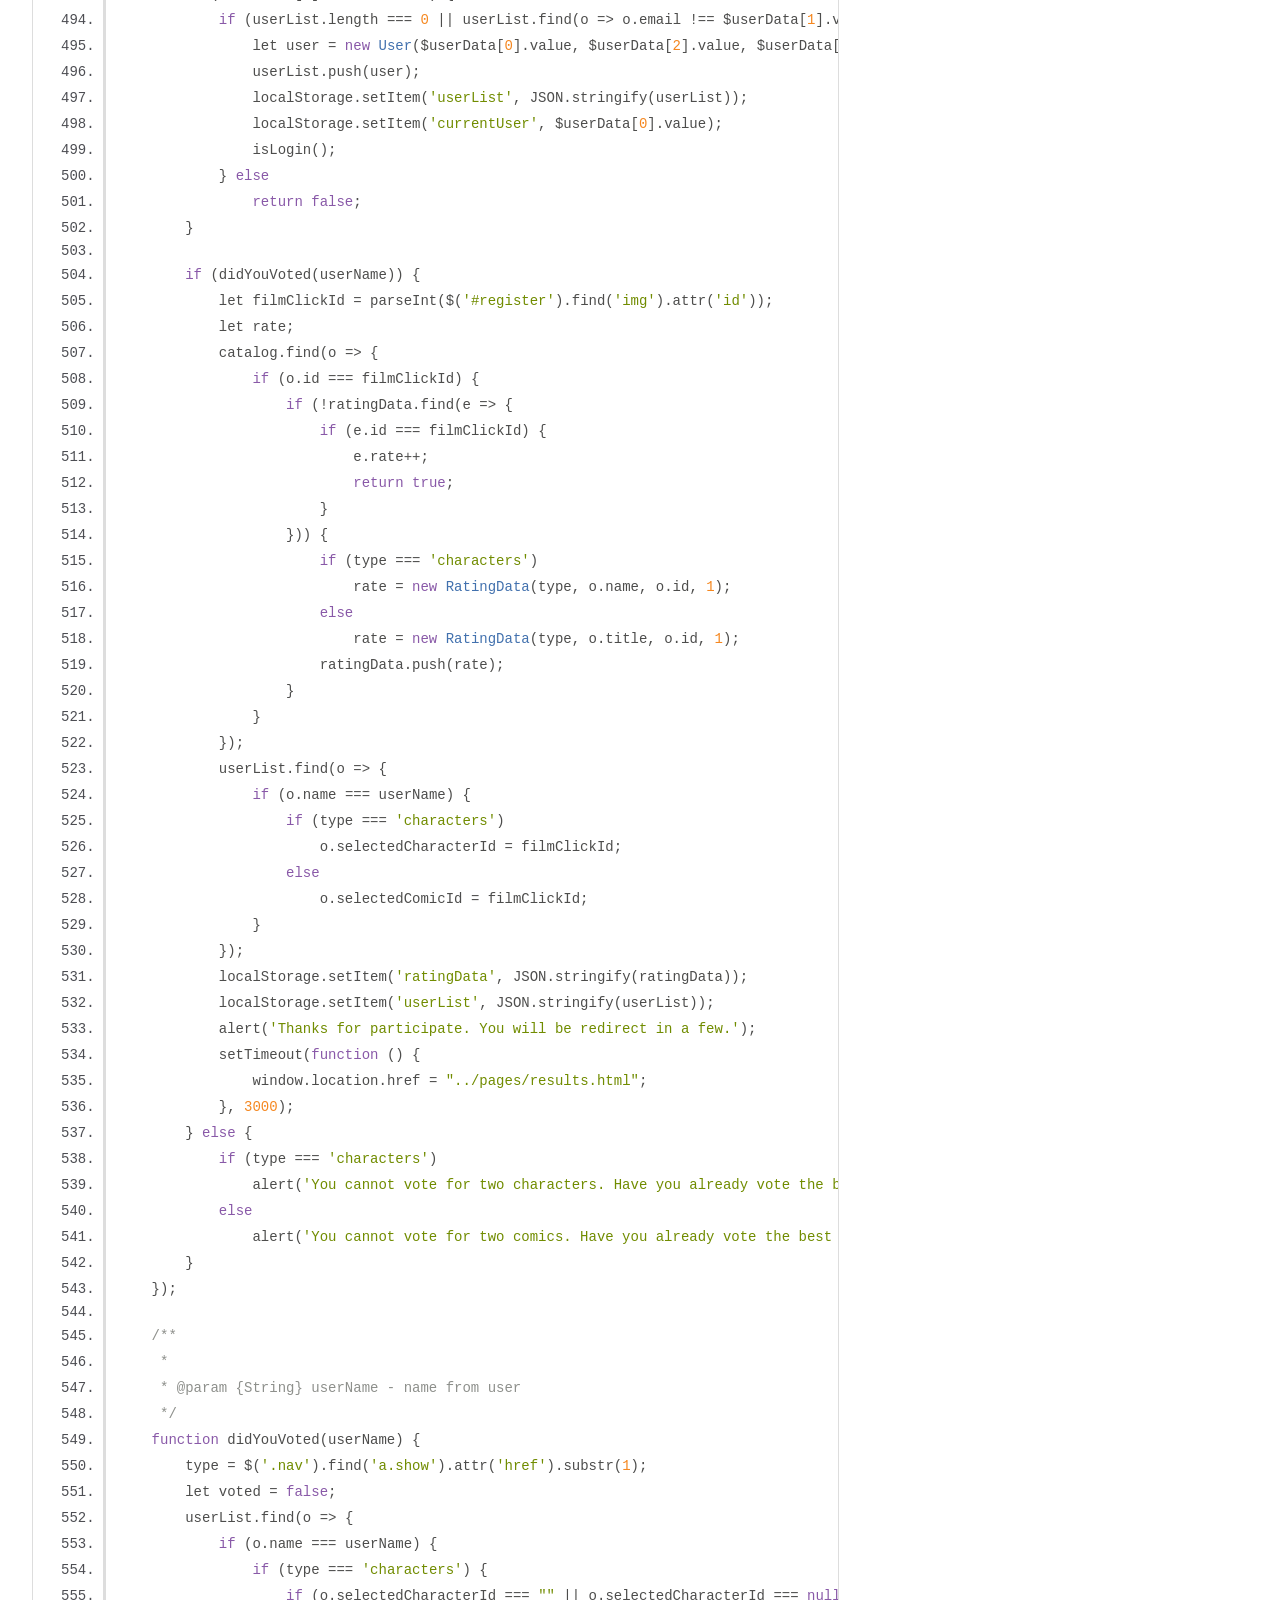
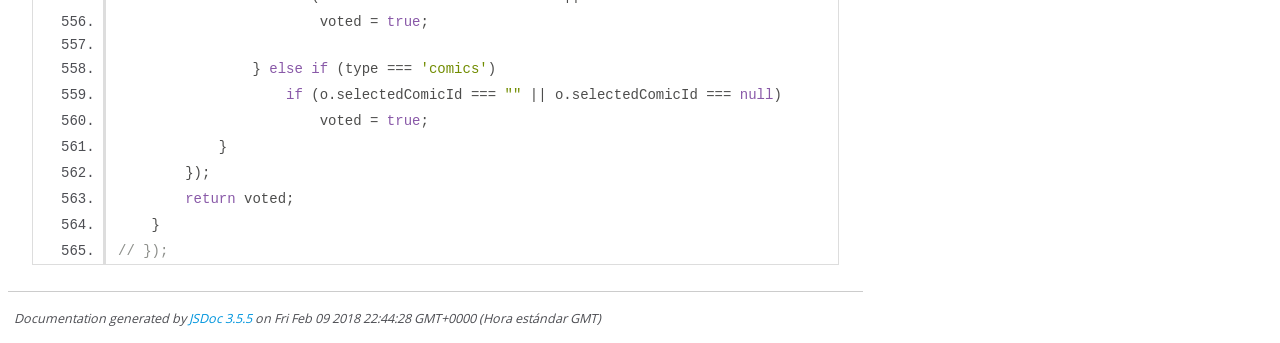
<file: out/index.js.html>
<!DOCTYPE html>
<html lang="en">
<head>
    <meta charset="utf-8">
    <title>JSDoc: Source: index.js</title>

    <script src="scripts/prettify/prettify.js"> </script>
    <script src="scripts/prettify/lang-css.js"> </script>
    <!--[if lt IE 9]>
      <script src="//html5shiv.googlecode.com/svn/trunk/html5.js"></script>
    <![endif]-->
    <link type="text/css" rel="stylesheet" href="styles/prettify-tomorrow.css">
    <link type="text/css" rel="stylesheet" href="styles/jsdoc-default.css">
</head>

<body>

<div id="main">

    <h1 class="page-title">Source: index.js</h1>

    



    
    <section>
        <article>
            <pre class="prettyprint source linenums"><code>    /**
     * Object to save the voting data that will be printed in chart
     * @param  {String} type - comics|characters
     * @param  {String} name - comic|character name
     * @param  {Int} id - id from the item
     * @param  {Int} rate - amount of votes
     */
    // $(document).ready(function () {
    RatingData = function (type, name, id, rate) {
        this.type = type
        this.name = name;
        this.id = id;
        this.rate = rate;
    };
    // #region - Register form
    /**
     * Object to save user data
     * @param  {String} name
     * @param  {String} phone
     * @param  {String} email
     * @param  {Integer} selectedComicId
     * @param  {Integer} selectedCharacterId
     */
    User = function (name, phone, email, selectedComicId, selectedCharacterId) {
        this.name = name;
        this.phone = phone;
        this.email = email;
        this.selectedComicId = selectedComicId;
        this.selectedCharacterId = selectedCharacterId;
    }

    /**
     * Variables declaration
     */
    var comicsCatalog = [], charactersCatalog = [];
    var filters = [];
    var requestedFilter = [];
    var $typeSwitch = $('#type');
    var $divCharacters = $('.charactersCatalog');
    var $divComics = $('.comicsCatalog');
    var mode;
    var showChar = 20;  // How many characters are shown by default
    var ellipsesText = "...";
    var moreText = "Show more";
    var lessText = "Show less";
    var userList = JSON.parse(localStorage.getItem('userList'));
    if (userList == null)
        userList = [];
    var ratingData = JSON.parse(localStorage.getItem('ratingData'));
    if (ratingData == null)
        ratingData = [];
    var userName = localStorage.getItem('currentUser');
    var youVoted = $('.vote-form');
    var $modeSelected = $('.nav').find('a');
    $search = $('.search');
    $('body').css("background-image", "url(img/bg1.jpg");

    /**
     * In selections tabs click load the primary data in case the user search something that is not in it,
     * so the data is reset.
     */
    $modeSelected.each(e => {
        $modeSelected.eq(e).click(function () {
            loadData();
        });
    });


    /**
     * Checks if the user is logged.
     */
    isLogin();

    /**
     * Load the data stored in localstorage and if it is empty, calls the ajax function
     */
    var comicsCatalog = JSON.parse(localStorage.getItem('comics'));
    var charactersCatalog = JSON.parse(localStorage.getItem('characters'));
    if (comicsCatalog === null || charactersCatalog === null)
        transferData();
    /**
     * Load the api data from the lists
     */
    loadData();

    /**
     * It makes the request to the Marvel api
     * @param  {Integer} limit - set a request of 100 items
     */
    function transferData() {
        let count = 0;
        var limit = 100;
        var filterTitle = '';
        var filterName = '';
        /**
         * Adds the filters in case there is any
         */
        if (filters.length !== 0)
            for (let i = 0; i &lt; filters.length; i++) {
                if (mode === 'comics')
                    filterTitle += `&amp;${filters[i][0]}=${filters[i][1]}`;
                else
                    filterName += `&amp;${filters[i][0]}=${filters[i][1]}`;
            }

        var url = [
            {
                type: 'comic',
                url: `https://gateway.marvel.com:443/v1/public/comics?limit=${limit}${filterTitle}&amp;apikey=57876ec0fa211534ddf9d600d581e35f`
            }, {
                type: 'character',
                url: `https://gateway.marvel.com:443/v1/public/characters?limit=${limit}${filterName}&amp;apikey=57876ec0fa211534ddf9d600d581e35f`
            }
        ];

        /**
         * It makes 2 request to the api, one for each url.
         */
        url.forEach(e => {
            $.ajax({
                url: e.url,
                type: 'GET',
                dataType: 'json',
                timeout: 3000,
                beforeSend: function () {
                    $('#loader').show();
                },
                success: function (json) {
                    count++;
                    /**
                     * Send the data to be stored
                     */
                    if (mode === 'comics')
                        saveData(e, json.data.results, filterTitle);
                    else
                        saveData(e, json.data.results, filterName);
                },
                error: function (jqXHR, status, error) { //función error
                    console.error('Can\'t do because: ' + jqXHR.responseJSON.code + ' , ' + jqXHR.responseJSON.message);
                },
                complete: function (jqXHR, status) {
                    /**
                     * In case of error shows a text to le the user know there is a problem
                     */
                    if (jqXHR.status === 409) {
                        $('#loader').hide();
                        $divCharacters.children().remove();
                        $divCharacters.append($('&lt;span>There has been a problem with the server. Please try again later.&lt;/span>'));
                        $divComics.children().remove();
                        $divComics.append($('&lt;span>There has been a problem with the server. Please try again later.&lt;/span>'));
                    }
                    else {
                        if (count == 1) {
                            printCards(comicsCatalog, 'comics');
                            printCards(charactersCatalog, 'characters');
                            /**
                             * if the is a filter the data is stored in a new array
                             */
                            if (filterTitle !== '')
                                printCards(requestedFilter, 'comics');
                            if (filterName !== '')
                                printCards(requestedFilter, 'characters');

                            $('#loader').hide();
                            console.log('Done');
                        }
                    }
                }
            });
        });
    }

    /**
     * @param  {Object} e - it contains the type of selection
     * @param  {Object} data - it contains the data received from the api
     * @param  {String} filter - name of the filter
     */
    function saveData(e, data, filter) {
        switch (e.type) {
            case 'comic':
                if (filter === '') {
                    comicsCatalog = data;
                    noDescription(comicsCatalog);
                    localStorage.setItem('comics', JSON.stringify(comicsCatalog));
                }
                else {
                    requestedFilter = data;
                    noDescription(requestedFilter);
                }
                break;
            case 'character':
                if (filter === '') {
                    charactersCatalog = data;
                    noDescription(charactersCatalog);
                    localStorage.setItem('characters', JSON.stringify(charactersCatalog));
                }
                else {
                    requestedFilter = data;
                    noDescription(requestedFilter);
                }
                break;
        }
    }

    /**
     * Remove the currentUser from localstorage when logout
     */
    $('#logout')
        .click(function () {
            localStorage.removeItem('currentUser');
            location.reload();
        });

    /**
     * Toggle to change the type of search, it also change the text from the search label
     */
    $typeSwitch.change(function () {
        if ($(this).prop('checked')) {
            $search.children('label').text('By Name');
            mode = 'characters'
        } else {
            $search.children('label').text('By Title');
            mode = 'comics'
        }
    });

    /**
     * Function to print the cards, that contains the information from the item, on the container
     * @param  {Array} list - Object array with the items
     * @param  {String} mode - type of selection
     */
    function printCards(list, mode) {
        let $div;
        if (mode === 'comics')
            $div = $divComics;
        else
            $div = $divCharacters;

        /**
         * Remove the container to prevent duplications
         */
        $div.children().remove();

        if (list.length !== 0) {
            for (let i = 0; i &lt; list.length; i++) {
                // $div.append($('&lt;div class="card border-primary mb-3">'));
                $div.append($('&lt;div class="card">'));
                if (mode === 'comics') {
                    $divComics.children('.card').eq(i).append($(`&lt;img src="${list[i].thumbnail.path}/portrait_incredible.${list[i].thumbnail.extension}" 
                                        id="${list[i].id}" alt="${list[i].name}" 
                                        title="${list[i].name}" class="rate card-img-top"/>
                                        &lt;div class="card-block">`));
                    $divComics.children().find('.card-block').eq(i).append($(`&lt;h4 class="card-header">${list[i].title}&lt;/h4>
                    &lt;p class="card-text more">${list[i].description}&lt;/p>
                    &lt;button type="button" class="btn btn-primary" data-toggle="modal" 
                    data-target="#details" data-card="com-${list[i].id}" data-img="${list[i].thumbnail.path}/portrait_incredible.${list[i].thumbnail.extension}" data-name="${list[i].title}" data-desc="${list[i].description}">More info&lt;/button>`));
                }
                else {
                    $div.children('.card').eq(i).append($(`&lt;img src="${list[i].thumbnail.path}/portrait_incredible.${list[i].thumbnail.extension}" 
                            id="${list[i].id}" alt="${list[i].name}" 
                            title="${list[i].name}" class="rate card-img-top"/>`), $('&lt;div class="card-block">'));
                    $div.children().find('.card-block').eq(i).append($(`&lt;h4 class="card-header">${list[i].name}&lt;/h4>
                    &lt;button type="button" class="btn btn-primary" data-toggle="modal" 
                    data-target="#details" data-card="char-${list[i].id}" data-img="${list[i].thumbnail.path}/portrait_incredible.${list[i].thumbnail.extension}" data-name="${list[i].name}" data-desc="${list[i].description}"">More info&lt;/button>`));
                }
            }
        } else {
            $div.append($('&lt;p>No results found&lt;/p>'));
        }

        /**
         * Make the pagination, and set a maximum of 9 cards
         */
        paginate({
            itemSelector: ".charactersCatalog .card"
            , paginationSelector: ".pagination-1"
            , itemsPerPage: 9
        });
        paginate({
            itemSelector: ".comicsCatalog .card"
            , paginationSelector: ".pagination-2"
            , itemsPerPage: 9
        });

        /**
         * It make the item description shorter, showing tags to show more and less
         */
        $('.moreModal').each(function () {
            var content = $(this).html();
            if (content.length > showCharModal) {
                var c = content.substr(0, showCharModal);
                var h = content.substr(showCharModal, content.length - showCharModal);
                var html = c + '&lt;span class="moreellipses">' + ellipsesText +
                    '&amp;nbsp;&lt;/span>&lt;span class="morecontent">&lt;span>' + h +
                    '&lt;/span>&amp;nbsp;&amp;nbsp;&lt;a href="" class="morelink">' + moreText + '&lt;/a>&lt;/span>';
                $(this).html(html);
            }
        });
        $('.more').each(function () {
            var content = $(this).html();
            if (content.length > showChar) {
                var c = content.substr(0, showChar);
                var h = content.substr(showChar, content.length - showChar);
                var html = c + '&lt;span class="moreellipses">' + ellipsesText +
                    '&amp;nbsp;&lt;/span>&lt;span class="morecontent">&lt;span>' + h +
                    '&lt;/span>&amp;nbsp;&amp;nbsp;&lt;a href="" class="morelink">' + moreText + '&lt;/a>&lt;/span>';
                $(this).html(html);
            }

        });

        $(".morelink").click(function () {
            if ($(this).hasClass("less")) {
                $(this).removeClass("less");
                $(this).html(moreText);
            } else {
                $(this).addClass("less");
                $(this).html(lessText);
            }
            $(this).parent().prev().toggle();
            $(this).prev().toggle();
            return false;
        });
    }

    /**
     * On navbar search button click set the filters and call the ajax function
     */
    $('#filter').click(filter);
    function filter() {
        filters = [];
        if (mode === 'comics')
            $('.tabs').find('a').eq(1).trigger("click");
        else
            $('.tabs').find('a').eq(0).trigger("click");


        let search = $('#pref-search').val();
        let orderby = $('#pref-orderby').val();
        if (search.length !== 0) {
            if (mode === 'comics')
                filters.push(['title', search]);
            else
                filters.push(['name', search]);
        }
        if (orderby !== '0')
            filters.push(['orderBy', orderby]);
        /**
         * Commented as an optional method to order by the local data instead of calling the api 
         * for new data
         */
        // switch (orderby) {
        //     case 'title':
        //         charactersCatalog.sort(function (a, b) {
        //             return a.name.toLowerCase().localeCompare(b.name.toLowerCase());
        //         });
        //         comicsCatalog.sort(function (a, b) {
        //             return a.title.toLowerCase().localeCompare(b.title.toLowerCase());
        //         });
        //         break;
        //     case '-title':
        //         charactersCatalog.sort(function (a, b) {
        //             return b.name.toLowerCase().localeCompare(a.name.toLowerCase());
        //         });
        //         comicsCatalog.sort(function (a, b) {
        //             return b.title.toLowerCase().localeCompare(a.title.toLowerCase());
        //         });
        //         break;
        //     default:
        //         break;
        // }
        /**
         * In case there is no filter it load the local data
         */
        if (search.length !== 0)
            transferData();
        else if (orderby === '0')
            transferData();
        else
            loadData();
    }

    /** 
     * It loads the data from localstorage and print the cards
    */
    function loadData() {
        comicsCatalog = JSON.parse(localStorage.getItem('comics'));
        charactersCatalog = JSON.parse(localStorage.getItem('characters'));
        printCards(comicsCatalog, 'comics');
        printCards(charactersCatalog, 'characters');
    }

    /**
     * In the cases that the items have no description, this function adds an informative text
     * @param {Array} list - Items object array 
     */
    function noDescription(list) {
        list.forEach(e => {
            if (e.description === "" || e.description === null)
                e.description = 'No description available.';
        })
    }

    /**
     * Function to create the pagination
     * @param  {Object} options - preferences to paginate
     */
    function paginate(options) {
        var items = $(options.itemSelector);
        var numItems = items.length;
        var perPage = options.itemsPerPage;
        items.slice(perPage).hide();
        $(options.paginationSelector).pagination({
            items: numItems,
            itemsOnPage: perPage,
            cssStyle: "light-theme",
            onPageClick: function (pageNumber) {
                var showFrom = perPage * (pageNumber - 1);
                var showTo = showFrom + perPage;
                items.hide().slice(showFrom, showTo).show();
                return false;
            }
        });
    }

    /**
     * On windows scroll shows a button to scroll back to the top
     */
    $(window).scroll(function () {
        if ($(this).scrollTop() >= 50) {        // If page is scrolled more than 50px
            $('#return-to-top').fadeIn(200);    // Fade in the arrow
        } else {
            $('#return-to-top').fadeOut(200);   // Else fade out the arrow
        }
    });
    $('#return-to-top').click(function () {      // When arrow is clicked
        $('body,html').animate({
            scrollTop: 0                       // Scroll to top of body
        }, 500);
    });

    /**
     * It reads the data from the item, and these is shown in the modal
     */
    $('#details').on('show.bs.modal', function (event) {
        youVoted.show().next().hide();
        let btnVote = $('#vote');
        var button = $(event.relatedTarget); // Button that triggered the modal
        var dataId = button.data('card').split('-'); // Extract info from data-card attributes
        var dataImg = button.data('img');
        var dataDesc = button.data('desc');
        var dataName = button.data('name');
        let list;
        if (dataId[0] == 'char')
            list = charactersCatalog;
        else
            list = comicsCatalog;
        let modal = $(this);

        modal.find('img').attr('src', dataImg).attr('id', dataId);
        if (dataId[0] == 'char')
            modal.find('.modal-title').text(dataName);
        else
            modal.find('.modal-title').text(dataName);
        modal.find('.card-body').text(dataDesc);

        /** 
         * In case the user has already vote for any, it will show a text and block the button to vote
        */
        let voted = didYouVoted(userName);
        if (userName !== '')
            if (!voted) {
                youVoted.hide().next().show();
                btnVote.addClass('disabled');
            } else {
                youVoted.hide().next().hide();
                btnVote.removeClass('disabled');
            }
    });

    /** 
     * It read the form and save the user data in case is a new user
    */
    var $form = $('#register');
    $('#vote').click(function () {
        $userData = $form.find('input');
        type = $('.nav').find('a.show').attr('href').substr(1);
        let catalog;
        if (type === 'characters')
            catalog = charactersCatalog;
        else
            catalog = comicsCatalog;
        if ($userData[0].value !== '') {
            if (userList.length === 0 || userList.find(o => o.email !== $userData[1].value)) {
                let user = new User($userData[0].value, $userData[2].value, $userData[1].value, '', '');
                userList.push(user);
                localStorage.setItem('userList', JSON.stringify(userList));
                localStorage.setItem('currentUser', $userData[0].value);
                isLogin();
            } else
                return false;
        }

        if (didYouVoted(userName)) {
            let filmClickId = parseInt($('#register').find('img').attr('id'));
            let rate;
            catalog.find(o => {
                if (o.id === filmClickId) {
                    if (!ratingData.find(e => {
                        if (e.id === filmClickId) {
                            e.rate++;
                            return true;
                        }
                    })) {
                        if (type === 'characters')
                            rate = new RatingData(type, o.name, o.id, 1);
                        else
                            rate = new RatingData(type, o.title, o.id, 1);
                        ratingData.push(rate);
                    }
                }
            });
            userList.find(o => {
                if (o.name === userName) {
                    if (type === 'characters')
                        o.selectedCharacterId = filmClickId;
                    else
                        o.selectedComicId = filmClickId;
                }
            });
            localStorage.setItem('ratingData', JSON.stringify(ratingData));
            localStorage.setItem('userList', JSON.stringify(userList));
            alert('Thanks for participate. You will be redirect in a few.');
            setTimeout(function () {
                window.location.href = "../pages/results.html";
            }, 3000);
        } else {
            if (type === 'characters')
                alert('You cannot vote for two characters. Have you already vote the best comic?');
            else
                alert('You cannot vote for two comics. Have you already vote the best character?');
        }
    });

    /**
     * 
     * @param {String} userName - name from user
     */
    function didYouVoted(userName) {
        type = $('.nav').find('a.show').attr('href').substr(1);
        let voted = false;
        userList.find(o => {
            if (o.name === userName) {
                if (type === 'characters') {
                    if (o.selectedCharacterId === "" || o.selectedCharacterId === null)
                        voted = true;

                } else if (type === 'comics')
                    if (o.selectedComicId === "" || o.selectedComicId === null)
                        voted = true;
            }
        });
        return voted;
    }
// });
</code></pre>
        </article>
    </section>




</div>

<nav>
    <h2><a href="index.html">Home</a></h2><h3>Global</h3><ul><li><a href="global.html#$form">$form</a></li><li><a href="global.html#$typeSwitch">$typeSwitch</a></li><li><a href="global.html#comicsCatalog">comicsCatalog</a></li><li><a href="global.html#didYouVoted">didYouVoted</a></li><li><a href="global.html#isLogin">isLogin</a></li><li><a href="global.html#loadData">loadData</a></li><li><a href="global.html#noDescription">noDescription</a></li><li><a href="global.html#paginate">paginate</a></li><li><a href="global.html#printCards">printCards</a></li><li><a href="global.html#saveData">saveData</a></li><li><a href="global.html#transferData">transferData</a></li><li><a href="global.html#User">User</a></li></ul>
</nav>

<br class="clear">

<footer>
    Documentation generated by <a href="https://github.com/jsdoc3/jsdoc">JSDoc 3.5.5</a> on Fri Feb 09 2018 22:44:28 GMT+0000 (Hora estándar GMT)
</footer>

<script> prettyPrint(); </script>
<script src="scripts/linenumber.js"> </script>
</body>
</html>
</file>
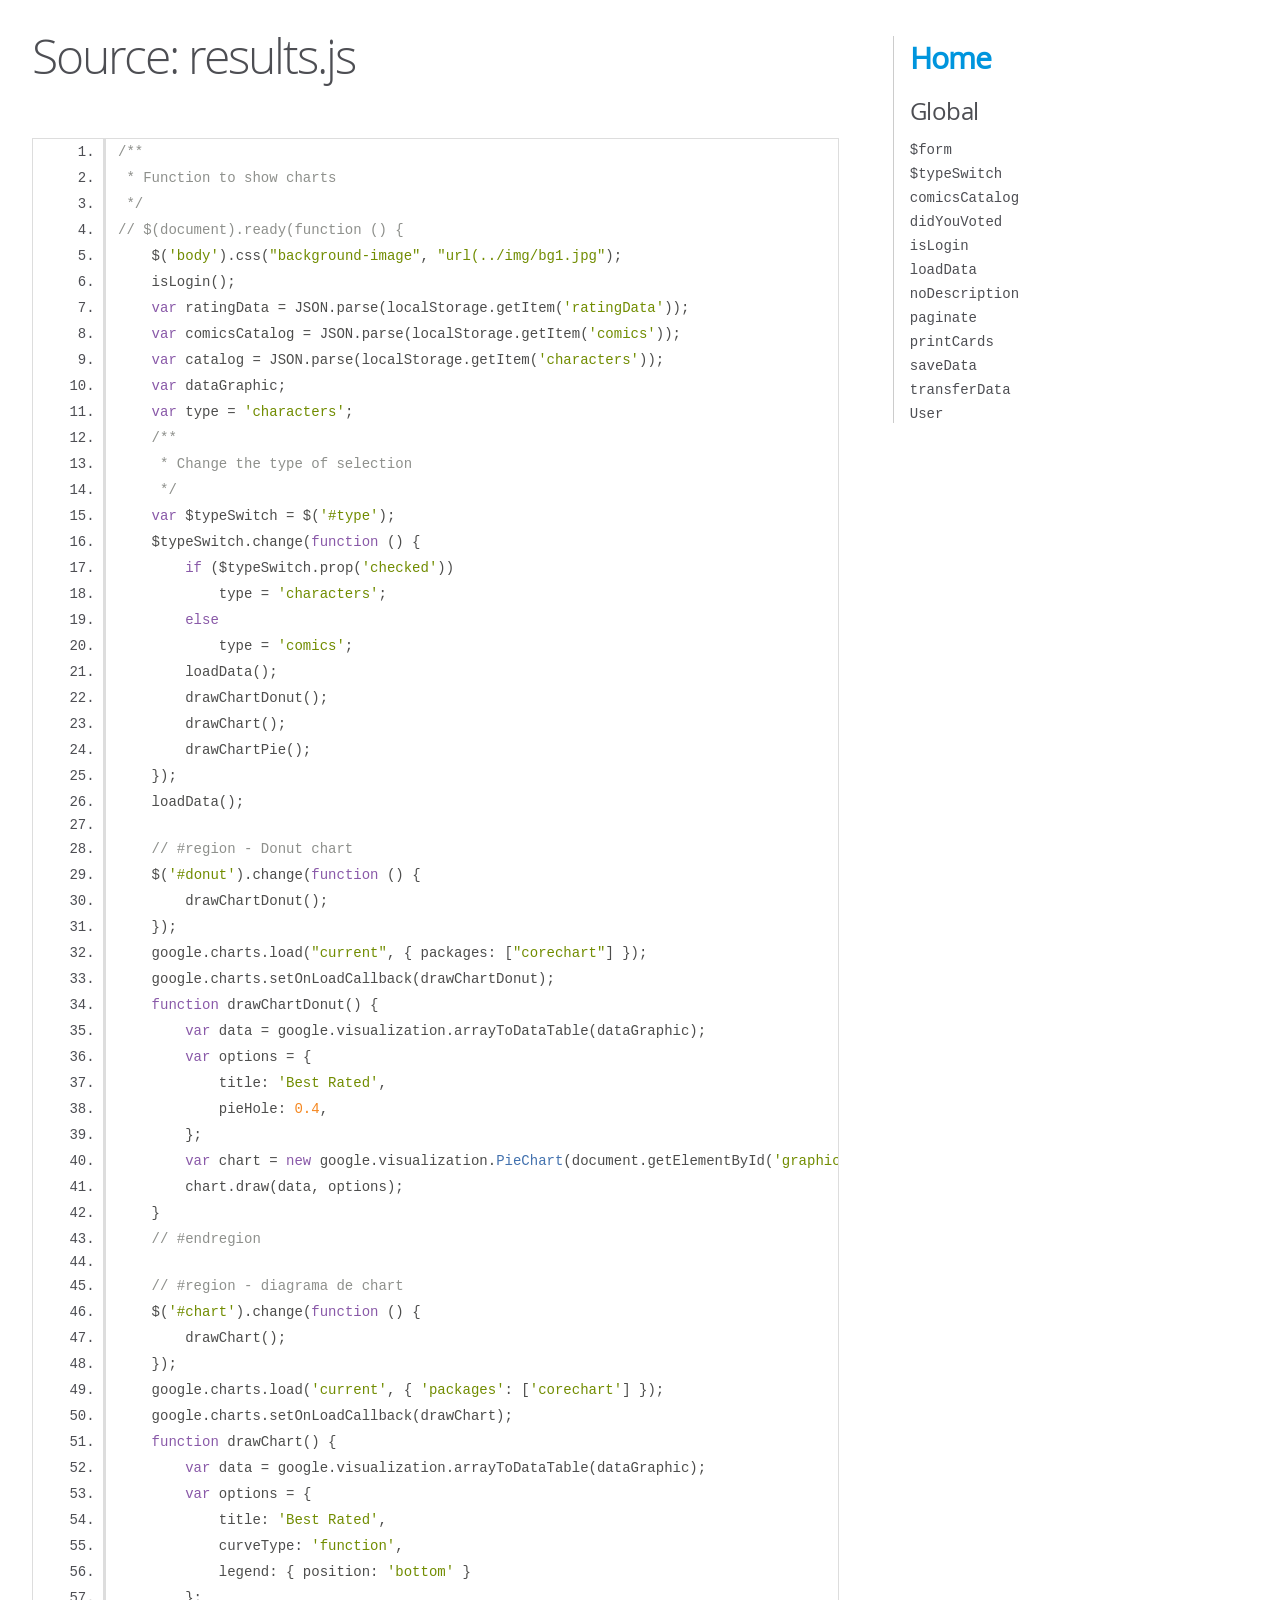
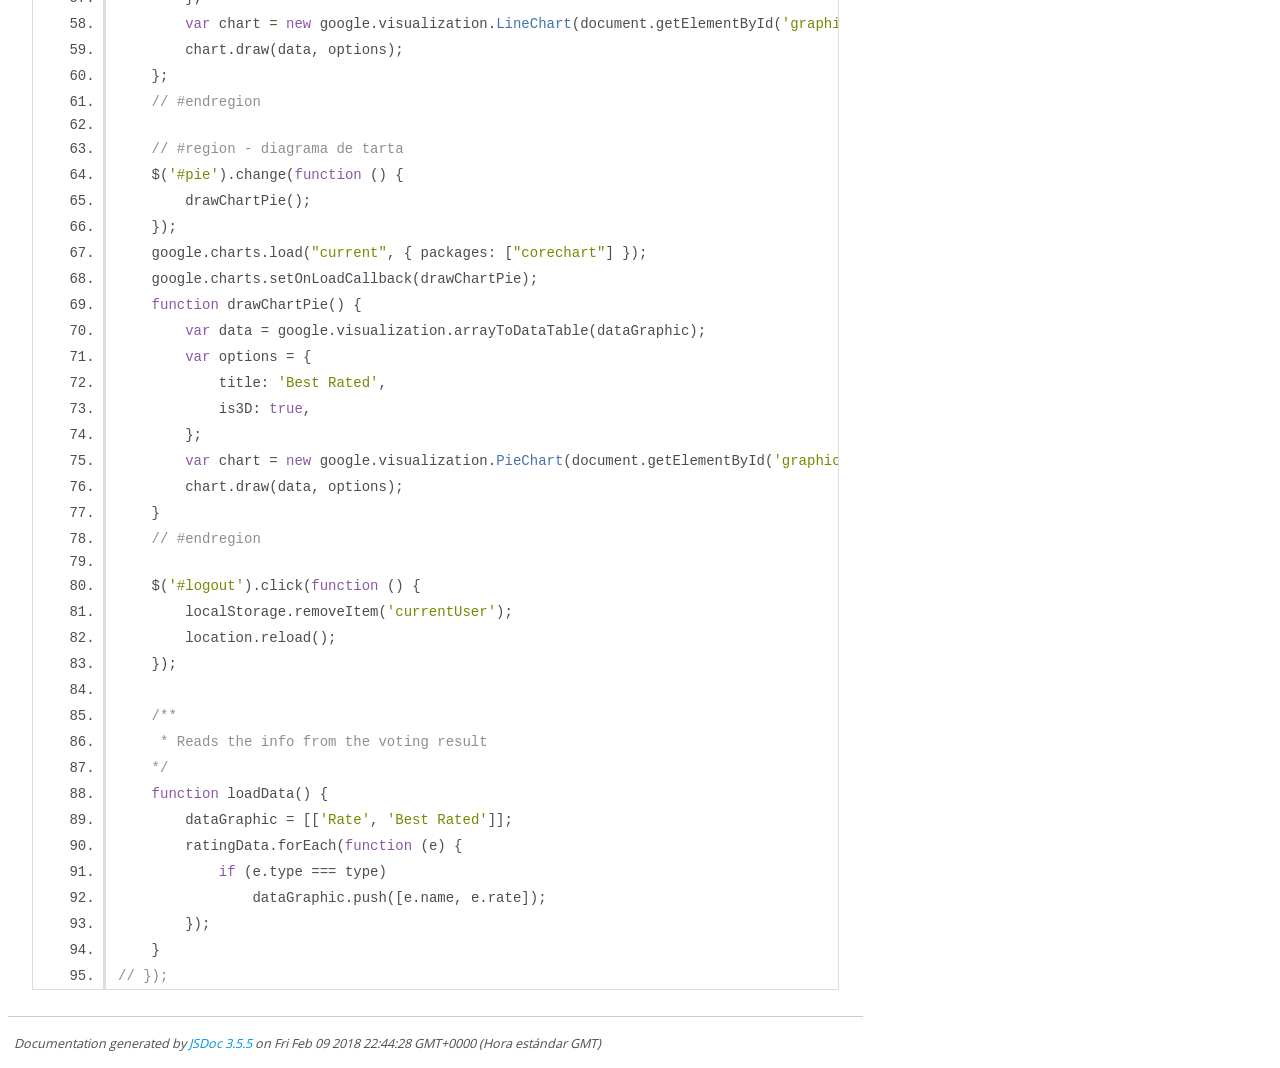
<file: out/results.js.html>
<!DOCTYPE html>
<html lang="en">
<head>
    <meta charset="utf-8">
    <title>JSDoc: Source: results.js</title>

    <script src="scripts/prettify/prettify.js"> </script>
    <script src="scripts/prettify/lang-css.js"> </script>
    <!--[if lt IE 9]>
      <script src="//html5shiv.googlecode.com/svn/trunk/html5.js"></script>
    <![endif]-->
    <link type="text/css" rel="stylesheet" href="styles/prettify-tomorrow.css">
    <link type="text/css" rel="stylesheet" href="styles/jsdoc-default.css">
</head>

<body>

<div id="main">

    <h1 class="page-title">Source: results.js</h1>

    



    
    <section>
        <article>
            <pre class="prettyprint source linenums"><code>/**
 * Function to show charts
 */
// $(document).ready(function () {
    $('body').css("background-image", "url(../img/bg1.jpg");
    isLogin();
    var ratingData = JSON.parse(localStorage.getItem('ratingData'));
    var comicsCatalog = JSON.parse(localStorage.getItem('comics'));
    var catalog = JSON.parse(localStorage.getItem('characters'));
    var dataGraphic;
    var type = 'characters';
    /**
     * Change the type of selection
     */
    var $typeSwitch = $('#type');
    $typeSwitch.change(function () {
        if ($typeSwitch.prop('checked'))
            type = 'characters';
        else
            type = 'comics';
        loadData();
        drawChartDonut();
        drawChart();        
        drawChartPie();    
    });
    loadData();

    // #region - Donut chart
    $('#donut').change(function () {
        drawChartDonut();
    });
    google.charts.load("current", { packages: ["corechart"] });
    google.charts.setOnLoadCallback(drawChartDonut);
    function drawChartDonut() {
        var data = google.visualization.arrayToDataTable(dataGraphic);
        var options = {
            title: 'Best Rated',
            pieHole: 0.4,
        };
        var chart = new google.visualization.PieChart(document.getElementById('graphic'));
        chart.draw(data, options);
    }
    // #endregion

    // #region - diagrama de chart
    $('#chart').change(function () {
        drawChart();
    });
    google.charts.load('current', { 'packages': ['corechart'] });
    google.charts.setOnLoadCallback(drawChart);
    function drawChart() {
        var data = google.visualization.arrayToDataTable(dataGraphic);
        var options = {
            title: 'Best Rated',
            curveType: 'function',
            legend: { position: 'bottom' }
        };
        var chart = new google.visualization.LineChart(document.getElementById('graphic'));
        chart.draw(data, options);
    };
    // #endregion

    // #region - diagrama de tarta
    $('#pie').change(function () {
        drawChartPie();
    });
    google.charts.load("current", { packages: ["corechart"] });
    google.charts.setOnLoadCallback(drawChartPie);
    function drawChartPie() {
        var data = google.visualization.arrayToDataTable(dataGraphic);
        var options = {
            title: 'Best Rated',
            is3D: true,
        };
        var chart = new google.visualization.PieChart(document.getElementById('graphic'));
        chart.draw(data, options);
    }
    // #endregion

    $('#logout').click(function () {
        localStorage.removeItem('currentUser');
        location.reload();
    });
    
    /** 
     * Reads the info from the voting result
    */
    function loadData() {
        dataGraphic = [['Rate', 'Best Rated']];
        ratingData.forEach(function (e) {
            if (e.type === type)
                dataGraphic.push([e.name, e.rate]);
        });
    }
// });</code></pre>
        </article>
    </section>




</div>

<nav>
    <h2><a href="index.html">Home</a></h2><h3>Global</h3><ul><li><a href="global.html#$form">$form</a></li><li><a href="global.html#$typeSwitch">$typeSwitch</a></li><li><a href="global.html#comicsCatalog">comicsCatalog</a></li><li><a href="global.html#didYouVoted">didYouVoted</a></li><li><a href="global.html#isLogin">isLogin</a></li><li><a href="global.html#loadData">loadData</a></li><li><a href="global.html#noDescription">noDescription</a></li><li><a href="global.html#paginate">paginate</a></li><li><a href="global.html#printCards">printCards</a></li><li><a href="global.html#saveData">saveData</a></li><li><a href="global.html#transferData">transferData</a></li><li><a href="global.html#User">User</a></li></ul>
</nav>

<br class="clear">

<footer>
    Documentation generated by <a href="https://github.com/jsdoc3/jsdoc">JSDoc 3.5.5</a> on Fri Feb 09 2018 22:44:28 GMT+0000 (Hora estándar GMT)
</footer>

<script> prettyPrint(); </script>
<script src="scripts/linenumber.js"> </script>
</body>
</html>
</file>
<file: out/styles/prettify-tomorrow.css>
/* Tomorrow Theme */
/* Original theme - https://github.com/chriskempson/tomorrow-theme */
/* Pretty printing styles. Used with prettify.js. */
/* SPAN elements with the classes below are added by prettyprint. */
/* plain text */
.pln {
  color: #4d4d4c; }

@media screen {
  /* string content */
  .str {
    color: #718c00; }

  /* a keyword */
  .kwd {
    color: #8959a8; }

  /* a comment */
  .com {
    color: #8e908c; }

  /* a type name */
  .typ {
    color: #4271ae; }

  /* a literal value */
  .lit {
    color: #f5871f; }

  /* punctuation */
  .pun {
    color: #4d4d4c; }

  /* lisp open bracket */
  .opn {
    color: #4d4d4c; }

  /* lisp close bracket */
  .clo {
    color: #4d4d4c; }

  /* a markup tag name */
  .tag {
    color: #c82829; }

  /* a markup attribute name */
  .atn {
    color: #f5871f; }

  /* a markup attribute value */
  .atv {
    color: #3e999f; }

  /* a declaration */
  .dec {
    color: #f5871f; }

  /* a variable name */
  .var {
    color: #c82829; }

  /* a function name */
  .fun {
    color: #4271ae; } }
/* Use higher contrast and text-weight for printable form. */
@media print, projection {
  .str {
    color: #060; }

  .kwd {
    color: #006;
    font-weight: bold; }

  .com {
    color: #600;
    font-style: italic; }

  .typ {
    color: #404;
    font-weight: bold; }

  .lit {
    color: #044; }

  .pun, .opn, .clo {
    color: #440; }

  .tag {
    color: #006;
    font-weight: bold; }

  .atn {
    color: #404; }

  .atv {
    color: #060; } }
/* Style */
/*
pre.prettyprint {
  background: white;
  font-family: Consolas, Monaco, 'Andale Mono', monospace;
  font-size: 12px;
  line-height: 1.5;
  border: 1px solid #ccc;
  padding: 10px; }
*/

/* Specify class=linenums on a pre to get line numbering */
ol.linenums {
  margin-top: 0;
  margin-bottom: 0; }

/* IE indents via margin-left */
li.L0,
li.L1,
li.L2,
li.L3,
li.L4,
li.L5,
li.L6,
li.L7,
li.L8,
li.L9 {
  /* */ }

/* Alternate shading for lines */
li.L1,
li.L3,
li.L5,
li.L7,
li.L9 {
  /* */ }
</file>
<file: out/styles/jsdoc-default.css>
@font-face {
    font-family: 'Open Sans';
    font-weight: normal;
    font-style: normal;
    src: url('../fonts/OpenSans-Regular-webfont.eot');
    src:
        local('Open Sans'),
        local('OpenSans'),
        url('../fonts/OpenSans-Regular-webfont.eot?#iefix') format('embedded-opentype'),
        url('../fonts/OpenSans-Regular-webfont.woff') format('woff'),
        url('../fonts/OpenSans-Regular-webfont.svg#open_sansregular') format('svg');
}

@font-face {
    font-family: 'Open Sans Light';
    font-weight: normal;
    font-style: normal;
    src: url('../fonts/OpenSans-Light-webfont.eot');
    src:
        local('Open Sans Light'),
        local('OpenSans Light'),
        url('../fonts/OpenSans-Light-webfont.eot?#iefix') format('embedded-opentype'),
        url('../fonts/OpenSans-Light-webfont.woff') format('woff'),
        url('../fonts/OpenSans-Light-webfont.svg#open_sanslight') format('svg');
}

html
{
    overflow: auto;
    background-color: #fff;
    font-size: 14px;
}

body
{
    font-family: 'Open Sans', sans-serif;
    line-height: 1.5;
    color: #4d4e53;
    background-color: white;
}

a, a:visited, a:active {
    color: #0095dd;
    text-decoration: none;
}

a:hover {
    text-decoration: underline;
}

header
{
    display: block;
    padding: 0px 4px;
}

tt, code, kbd, samp {
    font-family: Consolas, Monaco, 'Andale Mono', monospace;
}

.class-description {
    font-size: 130%;
    line-height: 140%;
    margin-bottom: 1em;
    margin-top: 1em;
}

.class-description:empty {
    margin: 0;
}

#main {
    float: left;
    width: 70%;
}

article dl {
    margin-bottom: 40px;
}

article img {
  max-width: 100%;
}

section
{
    display: block;
    background-color: #fff;
    padding: 12px 24px;
    border-bottom: 1px solid #ccc;
    margin-right: 30px;
}

.variation {
    display: none;
}

.signature-attributes {
    font-size: 60%;
    color: #aaa;
    font-style: italic;
    font-weight: lighter;
}

nav
{
    display: block;
    float: right;
    margin-top: 28px;
    width: 30%;
    box-sizing: border-box;
    border-left: 1px solid #ccc;
    padding-left: 16px;
}

nav ul {
    font-family: 'Lucida Grande', 'Lucida Sans Unicode', arial, sans-serif;
    font-size: 100%;
    line-height: 17px;
    padding: 0;
    margin: 0;
    list-style-type: none;
}

nav ul a, nav ul a:visited, nav ul a:active {
    font-family: Consolas, Monaco, 'Andale Mono', monospace;
    line-height: 18px;
    color: #4D4E53;
}

nav h3 {
    margin-top: 12px;
}

nav li {
    margin-top: 6px;
}

footer {
    display: block;
    padding: 6px;
    margin-top: 12px;
    font-style: italic;
    font-size: 90%;
}

h1, h2, h3, h4 {
    font-weight: 200;
    margin: 0;
}

h1
{
    font-family: 'Open Sans Light', sans-serif;
    font-size: 48px;
    letter-spacing: -2px;
    margin: 12px 24px 20px;
}

h2, h3.subsection-title
{
    font-size: 30px;
    font-weight: 700;
    letter-spacing: -1px;
    margin-bottom: 12px;
}

h3
{
    font-size: 24px;
    letter-spacing: -0.5px;
    margin-bottom: 12px;
}

h4
{
    font-size: 18px;
    letter-spacing: -0.33px;
    margin-bottom: 12px;
    color: #4d4e53;
}

h5, .container-overview .subsection-title
{
    font-size: 120%;
    font-weight: bold;
    letter-spacing: -0.01em;
    margin: 8px 0 3px 0;
}

h6
{
    font-size: 100%;
    letter-spacing: -0.01em;
    margin: 6px 0 3px 0;
    font-style: italic;
}

table
{
    border-spacing: 0;
    border: 0;
    border-collapse: collapse;
}

td, th
{
    border: 1px solid #ddd;
    margin: 0px;
    text-align: left;
    vertical-align: top;
    padding: 4px 6px;
    display: table-cell;
}

thead tr
{
    background-color: #ddd;
    font-weight: bold;
}

th { border-right: 1px solid #aaa; }
tr > th:last-child { border-right: 1px solid #ddd; }

.ancestors, .attribs { color: #999; }
.ancestors a, .attribs a
{
    color: #999 !important;
    text-decoration: none;
}

.clear
{
    clear: both;
}

.important
{
    font-weight: bold;
    color: #950B02;
}

.yes-def {
    text-indent: -1000px;
}

.type-signature {
    color: #aaa;
}

.name, .signature {
    font-family: Consolas, Monaco, 'Andale Mono', monospace;
}

.details { margin-top: 14px; border-left: 2px solid #DDD; }
.details dt { width: 120px; float: left; padding-left: 10px;  padding-top: 6px; }
.details dd { margin-left: 70px; }
.details ul { margin: 0; }
.details ul { list-style-type: none; }
.details li { margin-left: 30px; padding-top: 6px; }
.details pre.prettyprint { margin: 0 }
.details .object-value { padding-top: 0; }

.description {
    margin-bottom: 1em;
    margin-top: 1em;
}

.code-caption
{
    font-style: italic;
    font-size: 107%;
    margin: 0;
}

.prettyprint
{
    border: 1px solid #ddd;
    width: 80%;
    overflow: auto;
}

.prettyprint.source {
    width: inherit;
}

.prettyprint code
{
    font-size: 100%;
    line-height: 18px;
    display: block;
    padding: 4px 12px;
    margin: 0;
    background-color: #fff;
    color: #4D4E53;
}

.prettyprint code span.line
{
  display: inline-block;
}

.prettyprint.linenums
{
  padding-left: 70px;
  -webkit-user-select: none;
  -moz-user-select: none;
  -ms-user-select: none;
  user-select: none;
}

.prettyprint.linenums ol
{
  padding-left: 0;
}

.prettyprint.linenums li
{
  border-left: 3px #ddd solid;
}

.prettyprint.linenums li.selected,
.prettyprint.linenums li.selected *
{
  background-color: lightyellow;
}

.prettyprint.linenums li *
{
  -webkit-user-select: text;
  -moz-user-select: text;
  -ms-user-select: text;
  user-select: text;
}

.params .name, .props .name, .name code {
    color: #4D4E53;
    font-family: Consolas, Monaco, 'Andale Mono', monospace;
    font-size: 100%;
}

.params td.description > p:first-child,
.props td.description > p:first-child
{
    margin-top: 0;
    padding-top: 0;
}

.params td.description > p:last-child,
.props td.description > p:last-child
{
    margin-bottom: 0;
    padding-bottom: 0;
}

.disabled {
    color: #454545;
}
</file>
